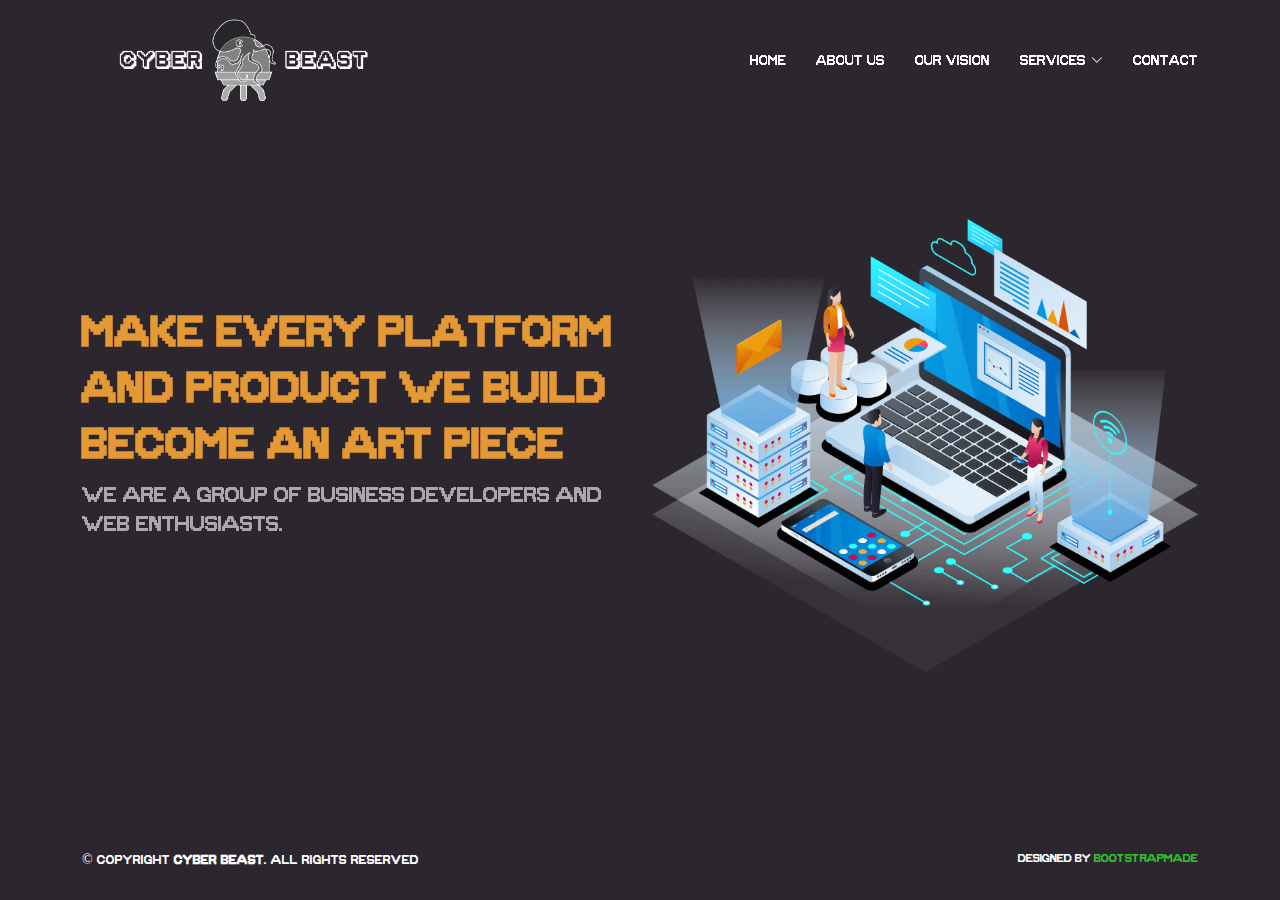
<file: index.html>
<!DOCTYPE html>
<html lang="en">

<head>
  <meta charset="utf-8">
  <meta content="width=device-width, initial-scale=1.0" name="viewport">

  <title>Cyber Beast </title>
  <meta content="" name="description">
  <meta content="" name="keywords">

  <!-- Favicons -->
  <link href="assets/img/favicon.png" rel="icon">
  <link href="assets/img/apple-touch-icon.png" rel="apple-touch-icon">

  <!-- Google Fonts -->
  <link href="https://fonts.googleapis.com/css?family=Open+Sans:300,300i,400,400i,600,600i,700,700i|Jost:300,300i,400,400i,500,500i,600,600i,700,700i|Poppins:300,300i,400,400i,500,500i,600,600i,700,700i" rel="stylesheet">

  <!-- Vendor CSS Files -->
  <link href="assets/vendor/aos/aos.css" rel="stylesheet">
  <link href="assets/vendor/bootstrap/css/bootstrap.min.css" rel="stylesheet">
  <link href="assets/vendor/bootstrap-icons/bootstrap-icons.css" rel="stylesheet">
  <link href="assets/vendor/boxicons/css/boxicons.min.css" rel="stylesheet">
  <link href="assets/vendor/glightbox/css/glightbox.min.css" rel="stylesheet">
  <link href="assets/vendor/remixicon/remixicon.css" rel="stylesheet">
  <link href="assets/vendor/swiper/swiper-bundle.min.css" rel="stylesheet">

  <!-- Template Main CSS File -->
  <link href="assets/css/style.css" rel="stylesheet">

  <!-- =======================================================
  * Template Name: Arsha - v4.9.0
  * Template URL: https://bootstrapmade.com/arsha-free-bootstrap-html-template-corporate/
  * Author: BootstrapMade.com
  * License: https://bootstrapmade.com/license/
  ======================================================== -->
</head>

<body>

  <!-- ======= Header ======= -->
  <header id="header" class="fixed-top ">
    <div class="container d-flex align-items-center">

      <!-- <h1 class="logo me-auto"><a href="index.html">Cyber Beast</a></h1> -->
      <!-- Uncomment below if you prefer to use an image logo -->
      <a href="index.html" class="logo me-auto"><img src="assets/img/logo.png" alt="" class="logo img-fluid"></a>

      <nav id="navbar" class="navbar">
        <ul>
          <li><a class="nav-link scrollto" href="index.html">Home</a></li>
          <li><a class="nav-link scrollto" href="aboutus.html#about">About Us</a></li>
          <li><a class="nav-link scrollto" href="aboutus.html#vision">Our Vision</a></li>
          <!-- <li><a class="nav-link scrollto" href="#services">Services</a></li> -->
          <!-- <li><a class="nav-link scrollto" href="#team">Team</a></li> -->
          <li class="dropdown"><a href="services.html"><span>Services</span> <i class="bi bi-chevron-down"></i></a>
            <ul>
              <!-- <li><a href="#">Drop Down 1</a></li>
              <li class="dropdown"><a href="#"><span>Deep Drop Down</span> <i class="bi bi-chevron-right"></i></a>
                <ul>
                  <li><a href="#">Deep Drop Down 1</a></li>
                  <li><a href="#">Deep Drop Down 2</a></li>
                  <li><a href="#">Deep Drop Down 3</a></li>
                  <li><a href="#">Deep Drop Down 4</a></li>
                  <li><a href="#">Deep Drop Down 5</a></li>
                </ul>
              </li>
              <li><a href="#">Drop Down 2</a></li> -->
              <li><a href="services.html#seo">Search Engine Optimization (SEO)</a></li>
              <li><a href="services.html#crs">Central Reservation System (CRS)</a></li>
            </ul>
          </li>
          <li><a class="nav-link scrollto" href="contactus.html#contact">Contact</a></li>
          <!-- <li><a class="getstarted scrollto" href="#about">Get Started</a></li> -->
        </ul>
        <i class="bi bi-list mobile-nav-toggle"></i>
      </nav><!-- .navbar -->

    </div>
  </header><!-- End Header -->

  <!-- ======= Hero Section ======= -->
  <section id="hero" class="d-flex align-items-center">

    <div class="container">
      <div class="row">
        <div class="col-lg-6 d-flex flex-column justify-content-center pt-4 pt-lg-0 order-2 order-lg-1" data-aos="fade-up" data-aos-delay="200">
          <h1>Make every platform and product we build become an art piece</h1>
          <h2>We are a group of business developers and web enthusiasts.</h2>
          <!-- <div class="d-flex justify-content-center justify-content-lg-start">
            <a href="#about" class="btn-get-started scrollto">Get Started</a>
            <a href="https://www.youtube.com/watch?v=jDDaplaOz7Q" class="glightbox btn-watch-video"><i class="bi bi-play-circle"></i><span>Watch Video</span></a>
          </div> -->
        </div>
        <div class="col-lg-6 order-1 order-lg-2 hero-img" data-aos="zoom-in" data-aos-delay="200">
          <img src="assets/img/hero-img.png" class="img-fluid animated" alt="">
        </div>
      </div>
    </div>

  </section><!-- End Hero -->

  <main id="main">
  </main><!-- End #main -->

  <!-- ======= Footer ======= -->
  <footer id="footer">

    <div class="footer-newsletter">
      <div class="container">
        <div class="row justify-content-center">
          <div class="col-lg-6">
            <h4>Join Our Newsletter</h4>
            <p>Tamen quem nulla quae legam multos aute sint culpa legam noster magna</p>
            <form action="" method="post">
              <input type="email" name="email"><input type="submit" value="Subscribe">
            </form>
          </div>
        </div>
      </div>
    </div>

    <!-- <div class="footer-top">
      <div class="container">
        <div class="row">

          <div class="col-lg-3 col-md-6 footer-contact">
            <h3 class="footer-company-name">Cyber Beast</h3>
            <p>
              A108 Adam Street <br>
              New York, NY 535022<br>
              United States <br><br>
              <strong>Phone:</strong> +1 5589 55488 55<br>
              <strong>Email:</strong> info@example.com<br>
            </p>
          </div>

          <div class="col-lg-3 col-md-6 footer-links">
            <h4>Useful Links</h4>
            <ul>
              <li><i class="bx bx-chevron-right"></i> <a href="#">Home</a></li>
              <li><i class="bx bx-chevron-right"></i> <a href="#">About us</a></li>
              <li><i class="bx bx-chevron-right"></i> <a href="#">Services</a></li>
              <li><i class="bx bx-chevron-right"></i> <a href="#">Terms of service</a></li>
              <li><i class="bx bx-chevron-right"></i> <a href="#">Privacy policy</a></li>
            </ul>
          </div>

          <div class="col-lg-3 col-md-6 footer-links">
            <h4>Our Services</h4>
            <ul>
              <li><i class="bx bx-chevron-right"></i> <a href="#">Web Design</a></li>
              <li><i class="bx bx-chevron-right"></i> <a href="#">Web Development</a></li>
              <li><i class="bx bx-chevron-right"></i> <a href="#">Product Management</a></li>
              <li><i class="bx bx-chevron-right"></i> <a href="#">Marketing</a></li>
              <li><i class="bx bx-chevron-right"></i> <a href="#">Graphic Design</a></li>
            </ul>
          </div>

          <div class="col-lg-3 col-md-6 footer-links">
            <h4>Our Social Networks</h4>
            <p>Cras fermentum odio eu feugiat lide par naso tierra videa magna derita valies</p>
            <div class="social-links mt-3">
              <a href="#" class="twitter"><i class="bx bxl-twitter"></i></a>
              <a href="#" class="facebook"><i class="bx bxl-facebook"></i></a>
              <a href="#" class="instagram"><i class="bx bxl-instagram"></i></a>
              <a href="#" class="google-plus"><i class="bx bxl-skype"></i></a>
              <a href="#" class="linkedin"><i class="bx bxl-linkedin"></i></a>
            </div>
          </div>

        </div>
      </div>
    </div> -->

    <div class="container footer-bottom clearfix">
      <div class="copyright">
        &copy; Copyright <strong><span>Cyber Beast</span></strong>. All Rights Reserved
      </div>
      <div class="credits">
        <!-- All the links in the footer should remain intact. -->
        <!-- You can delete the links only if you purchased the pro version. -->
        <!-- Licensing information: https://bootstrapmade.com/license/ -->
        <!-- Purchase the pro version with working PHP/AJAX contact form: https://bootstrapmade.com/arsha-free-bootstrap-html-template-corporate/ -->
        Designed by <a class="bootstrapmade" href="https://bootstrapmade.com/">BootstrapMade</a>
      </div>
    </div>
  </footer><!-- End Footer -->

  <div id="preloader"></div>
  <a href="#" class="back-to-top d-flex align-items-center justify-content-center"><i class="bi bi-arrow-up-short"></i></a>

  <!-- Vendor JS Files -->
  <script src="assets/vendor/aos/aos.js"></script>
  <script src="assets/vendor/bootstrap/js/bootstrap.bundle.min.js"></script>
  <script src="assets/vendor/glightbox/js/glightbox.min.js"></script>
  <script src="assets/vendor/isotope-layout/isotope.pkgd.min.js"></script>
  <script src="assets/vendor/swiper/swiper-bundle.min.js"></script>
  <script src="assets/vendor/waypoints/noframework.waypoints.js"></script>
  <script src="assets/vendor/php-email-form/validate.js"></script>

  <!-- Template Main JS File -->
  <script src="assets/js/main.js"></script>

</body>

</html>
</file>
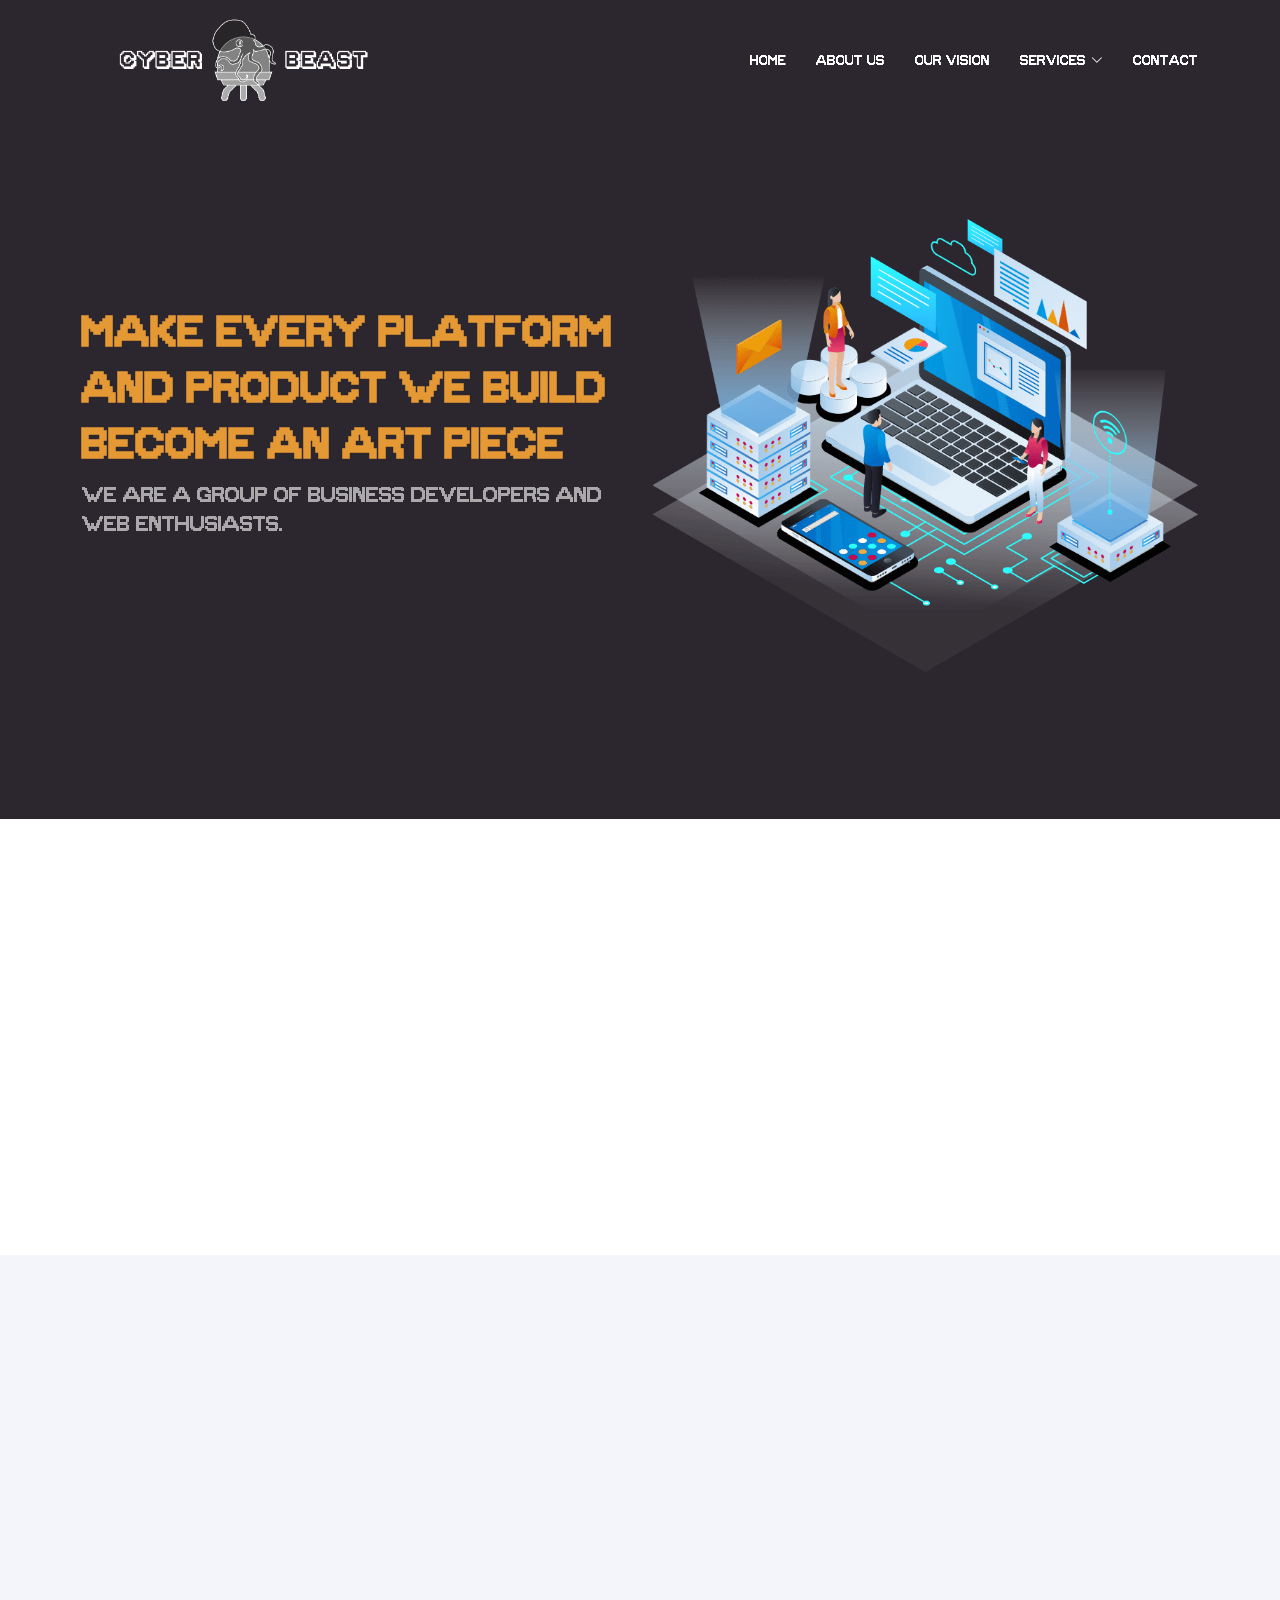
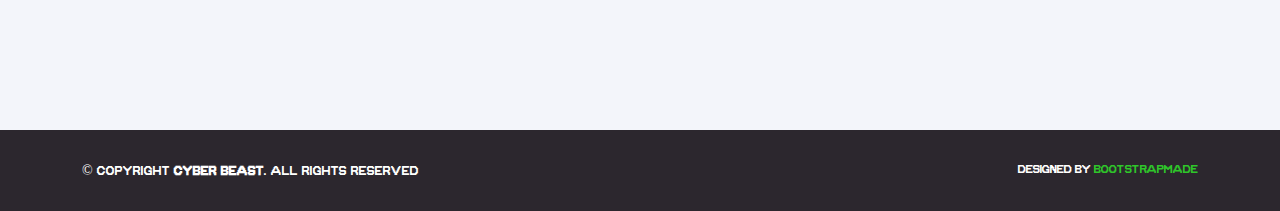
<file: aboutus.html>
<!DOCTYPE html>
<html lang="en">

<head>
  <meta charset="utf-8">
  <meta content="width=device-width, initial-scale=1.0" name="viewport">

  <title>Cyber Beast </title>
  <meta content="" name="description">
  <meta content="" name="keywords">

  <!-- Favicons -->
  <link href="assets/img/favicon.png" rel="icon">
  <link href="assets/img/apple-touch-icon.png" rel="apple-touch-icon">

  <!-- Google Fonts -->
  <link href="https://fonts.googleapis.com/css?family=Open+Sans:300,300i,400,400i,600,600i,700,700i|Jost:300,300i,400,400i,500,500i,600,600i,700,700i|Poppins:300,300i,400,400i,500,500i,600,600i,700,700i" rel="stylesheet">

  <!-- Vendor CSS Files -->
  <link href="assets/vendor/aos/aos.css" rel="stylesheet">
  <link href="assets/vendor/bootstrap/css/bootstrap.min.css" rel="stylesheet">
  <link href="assets/vendor/bootstrap-icons/bootstrap-icons.css" rel="stylesheet">
  <link href="assets/vendor/boxicons/css/boxicons.min.css" rel="stylesheet">
  <link href="assets/vendor/glightbox/css/glightbox.min.css" rel="stylesheet">
  <link href="assets/vendor/remixicon/remixicon.css" rel="stylesheet">
  <link href="assets/vendor/swiper/swiper-bundle.min.css" rel="stylesheet">

  <!-- Template Main CSS File -->
  <link href="assets/css/style.css" rel="stylesheet">

  <!-- =======================================================
  * Template Name: Arsha - v4.9.0
  * Template URL: https://bootstrapmade.com/arsha-free-bootstrap-html-template-corporate/
  * Author: BootstrapMade.com
  * License: https://bootstrapmade.com/license/
  ======================================================== -->
</head>

<body>

  <!-- ======= Header ======= -->
  <header id="header" class="fixed-top ">
    <div class="container d-flex align-items-center">

      <!-- <h1 class="logo me-auto"><a href="index.html">Cyber Beast</a></h1> -->
      <!-- Uncomment below if you prefer to use an image logo -->
      <a href="index.html" class="logo me-auto"><img src="assets/img/logo.png" alt="" class="logo img-fluid"></a>

      <nav id="navbar" class="navbar">
        <ul>
          <li><a class="nav-link scrollto" href="index.html">Home</a></li>
          <li><a class="nav-link scrollto" href="#about">About Us</a></li>
          <li><a class="nav-link scrollto" href="#vision">Our Vision</a></li>
          <!-- <li><a class="nav-link scrollto" href="#services">Services</a></li> -->
          <!-- <li><a class="nav-link scrollto" href="#team">Team</a></li> -->
          <li class="dropdown"><a href="services.html"><span>Services</span> <i class="bi bi-chevron-down"></i></a>
            <ul>
              <!-- <li><a href="#">Drop Down 1</a></li>
              <li class="dropdown"><a href="#"><span>Deep Drop Down</span> <i class="bi bi-chevron-right"></i></a>
                <ul>
                  <li><a href="#">Deep Drop Down 1</a></li>
                  <li><a href="#">Deep Drop Down 2</a></li>
                  <li><a href="#">Deep Drop Down 3</a></li>
                  <li><a href="#">Deep Drop Down 4</a></li>
                  <li><a href="#">Deep Drop Down 5</a></li>
                </ul>
              </li>
              <li><a href="#">Drop Down 2</a></li> -->
              <li><a href="services.html#seo">Search Engine Optimization (SEO)</a></li>
              <li><a href="services.html#crs">Central Reservation System (CRS)</a></li>
            </ul>
          </li>
          <li><a class="nav-link scrollto" href="contactus.html#contact">Contact</a></li>
          <!-- <li><a class="getstarted scrollto" href="#about">Get Started</a></li> -->
        </ul>
        <i class="bi bi-list mobile-nav-toggle"></i>
      </nav><!-- .navbar -->

    </div>
  </header><!-- End Header -->

  <!-- ======= Hero Section ======= -->
  <section id="hero" class="d-flex align-items-center">

    <div class="container">
      <div class="row">
        <div class="col-lg-6 d-flex flex-column justify-content-center pt-4 pt-lg-0 order-2 order-lg-1" data-aos="fade-up" data-aos-delay="200">
          <h1>Make every platform and product we build become an art piece</h1>
          <h2>We are a group of business developers and web enthusiasts.</h2>
          <!-- <div class="d-flex justify-content-center justify-content-lg-start">
            <a href="#about" class="btn-get-started scrollto">Get Started</a>
            <a href="https://www.youtube.com/watch?v=jDDaplaOz7Q" class="glightbox btn-watch-video"><i class="bi bi-play-circle"></i><span>Watch Video</span></a>
          </div> -->
        </div>
        <div class="col-lg-6 order-1 order-lg-2 hero-img" data-aos="zoom-in" data-aos-delay="200">
          <img src="assets/img/hero-img.png" class="img-fluid animated" alt="">
        </div>
      </div>
    </div>

  </section><!-- End Hero -->

  <main id="main">

    <!-- ======= About Us Section ======= -->
    <section id="about" class="about">
      <div class="container" data-aos="fade-up">

        <div class="section-title">
          <h2>About Us</h2>
        </div>

        <div class="row content">
          <div class="col-lg-6">
            <p>
              Our think tank have well-experience in business analysis, marketing management, web design and I.T. solutions.
            </p>
            <ul>
              <li><i class="ri-check-double-line"></i> Business Analysis</li>
              <li><i class="ri-check-double-line"></i> Marketing Management</li>
              <li><i class="ri-check-double-line"></i> Web Design and I.T. solutions</li>
            </ul>
          </div>
          <div class="col-lg-6 pt-4 pt-lg-0">
            <p>
              We know that every enterprise is working so hard to developing their online marketplace. A well developing online marketplace requires a numerous resource as well, having a business consultants, marketing agencies and website programmer is a must.
            </p>
            <p>
              And they must get on board and cooperate with others. This move most likely to cause conflicts and unnecessary misunderstandings. Therefore we decide to form up Cyber Beast.
            </p>
            <!-- <a href="#" class="btn-learn-more">Learn More</a> -->
          </div>
        </div>

      </div>
    </section><!-- End About Us Section -->

    <!-- ======= Vision Section ======= -->
    <section id="vision" class="vision section-bg">
      <div class="container" data-aos="fade-up">

        <div class="section-title">
          <h2>Our Vision</h2>
        </div>

        <div class="row content">
          <div class="col-lg-12">
            <p class="section-title">
              Share our knowledge. Share the success with our clients.
            </p>
            <p>
              Nowaday, having an effective business website is vital for any business, an effective business can be one of the most effective and cost-efficient marketing channels out there. 
            </p>
            <p>
              Cyber Beast can deliver "All in one" service, include web develop, business analyze, online marketing, company resource management & SEO solution.
            </p>
            <p>
              We know that every enterprise is working so hard to developing their brand awareness, and website is one of the most key point to show their capabilities. With our background, we able to provide measurable and reliable web solutions.
            </p>
        </div>

      </div>
    </section><!-- End Vision Section -->


  </main><!-- End #main -->

  <!-- ======= Footer ======= -->
  <footer id="footer">

    <div class="footer-newsletter">
      <div class="container">
        <div class="row justify-content-center">
          <div class="col-lg-6">
            <h4>Join Our Newsletter</h4>
            <p>Tamen quem nulla quae legam multos aute sint culpa legam noster magna</p>
            <form action="" method="post">
              <input type="email" name="email"><input type="submit" value="Subscribe">
            </form>
          </div>
        </div>
      </div>
    </div>

    <!-- <div class="footer-top">
      <div class="container">
        <div class="row">

          <div class="col-lg-3 col-md-6 footer-contact">
            <h3 class="footer-company-name">Cyber Beast</h3>
            <p>
              A108 Adam Street <br>
              New York, NY 535022<br>
              United States <br><br>
              <strong>Phone:</strong> +1 5589 55488 55<br>
              <strong>Email:</strong> info@example.com<br>
            </p>
          </div>

          <div class="col-lg-3 col-md-6 footer-links">
            <h4>Useful Links</h4>
            <ul>
              <li><i class="bx bx-chevron-right"></i> <a href="#">Home</a></li>
              <li><i class="bx bx-chevron-right"></i> <a href="#">About us</a></li>
              <li><i class="bx bx-chevron-right"></i> <a href="#">Services</a></li>
              <li><i class="bx bx-chevron-right"></i> <a href="#">Terms of service</a></li>
              <li><i class="bx bx-chevron-right"></i> <a href="#">Privacy policy</a></li>
            </ul>
          </div>

          <div class="col-lg-3 col-md-6 footer-links">
            <h4>Our Services</h4>
            <ul>
              <li><i class="bx bx-chevron-right"></i> <a href="#">Web Design</a></li>
              <li><i class="bx bx-chevron-right"></i> <a href="#">Web Development</a></li>
              <li><i class="bx bx-chevron-right"></i> <a href="#">Product Management</a></li>
              <li><i class="bx bx-chevron-right"></i> <a href="#">Marketing</a></li>
              <li><i class="bx bx-chevron-right"></i> <a href="#">Graphic Design</a></li>
            </ul>
          </div>

          <div class="col-lg-3 col-md-6 footer-links">
            <h4>Our Social Networks</h4>
            <p>Cras fermentum odio eu feugiat lide par naso tierra videa magna derita valies</p>
            <div class="social-links mt-3">
              <a href="#" class="twitter"><i class="bx bxl-twitter"></i></a>
              <a href="#" class="facebook"><i class="bx bxl-facebook"></i></a>
              <a href="#" class="instagram"><i class="bx bxl-instagram"></i></a>
              <a href="#" class="google-plus"><i class="bx bxl-skype"></i></a>
              <a href="#" class="linkedin"><i class="bx bxl-linkedin"></i></a>
            </div>
          </div>

        </div>
      </div>
    </div> -->

    <div class="container footer-bottom clearfix">
      <div class="copyright">
        &copy; Copyright <strong><span>Cyber Beast</span></strong>. All Rights Reserved
      </div>
      <div class="credits">
        <!-- All the links in the footer should remain intact. -->
        <!-- You can delete the links only if you purchased the pro version. -->
        <!-- Licensing information: https://bootstrapmade.com/license/ -->
        <!-- Purchase the pro version with working PHP/AJAX contact form: https://bootstrapmade.com/arsha-free-bootstrap-html-template-corporate/ -->
        Designed by <a class="bootstrapmade" href="https://bootstrapmade.com/">BootstrapMade</a>
      </div>
    </div>
  </footer><!-- End Footer -->

  <div id="preloader"></div>
  <a href="#" class="back-to-top d-flex align-items-center justify-content-center"><i class="bi bi-arrow-up-short"></i></a>

  <!-- Vendor JS Files -->
  <script src="assets/vendor/aos/aos.js"></script>
  <script src="assets/vendor/bootstrap/js/bootstrap.bundle.min.js"></script>
  <script src="assets/vendor/glightbox/js/glightbox.min.js"></script>
  <script src="assets/vendor/isotope-layout/isotope.pkgd.min.js"></script>
  <script src="assets/vendor/swiper/swiper-bundle.min.js"></script>
  <script src="assets/vendor/waypoints/noframework.waypoints.js"></script>
  <script src="assets/vendor/php-email-form/validate.js"></script>

  <!-- Template Main JS File -->
  <script src="assets/js/main.js"></script>

</body>

</html>
</file>
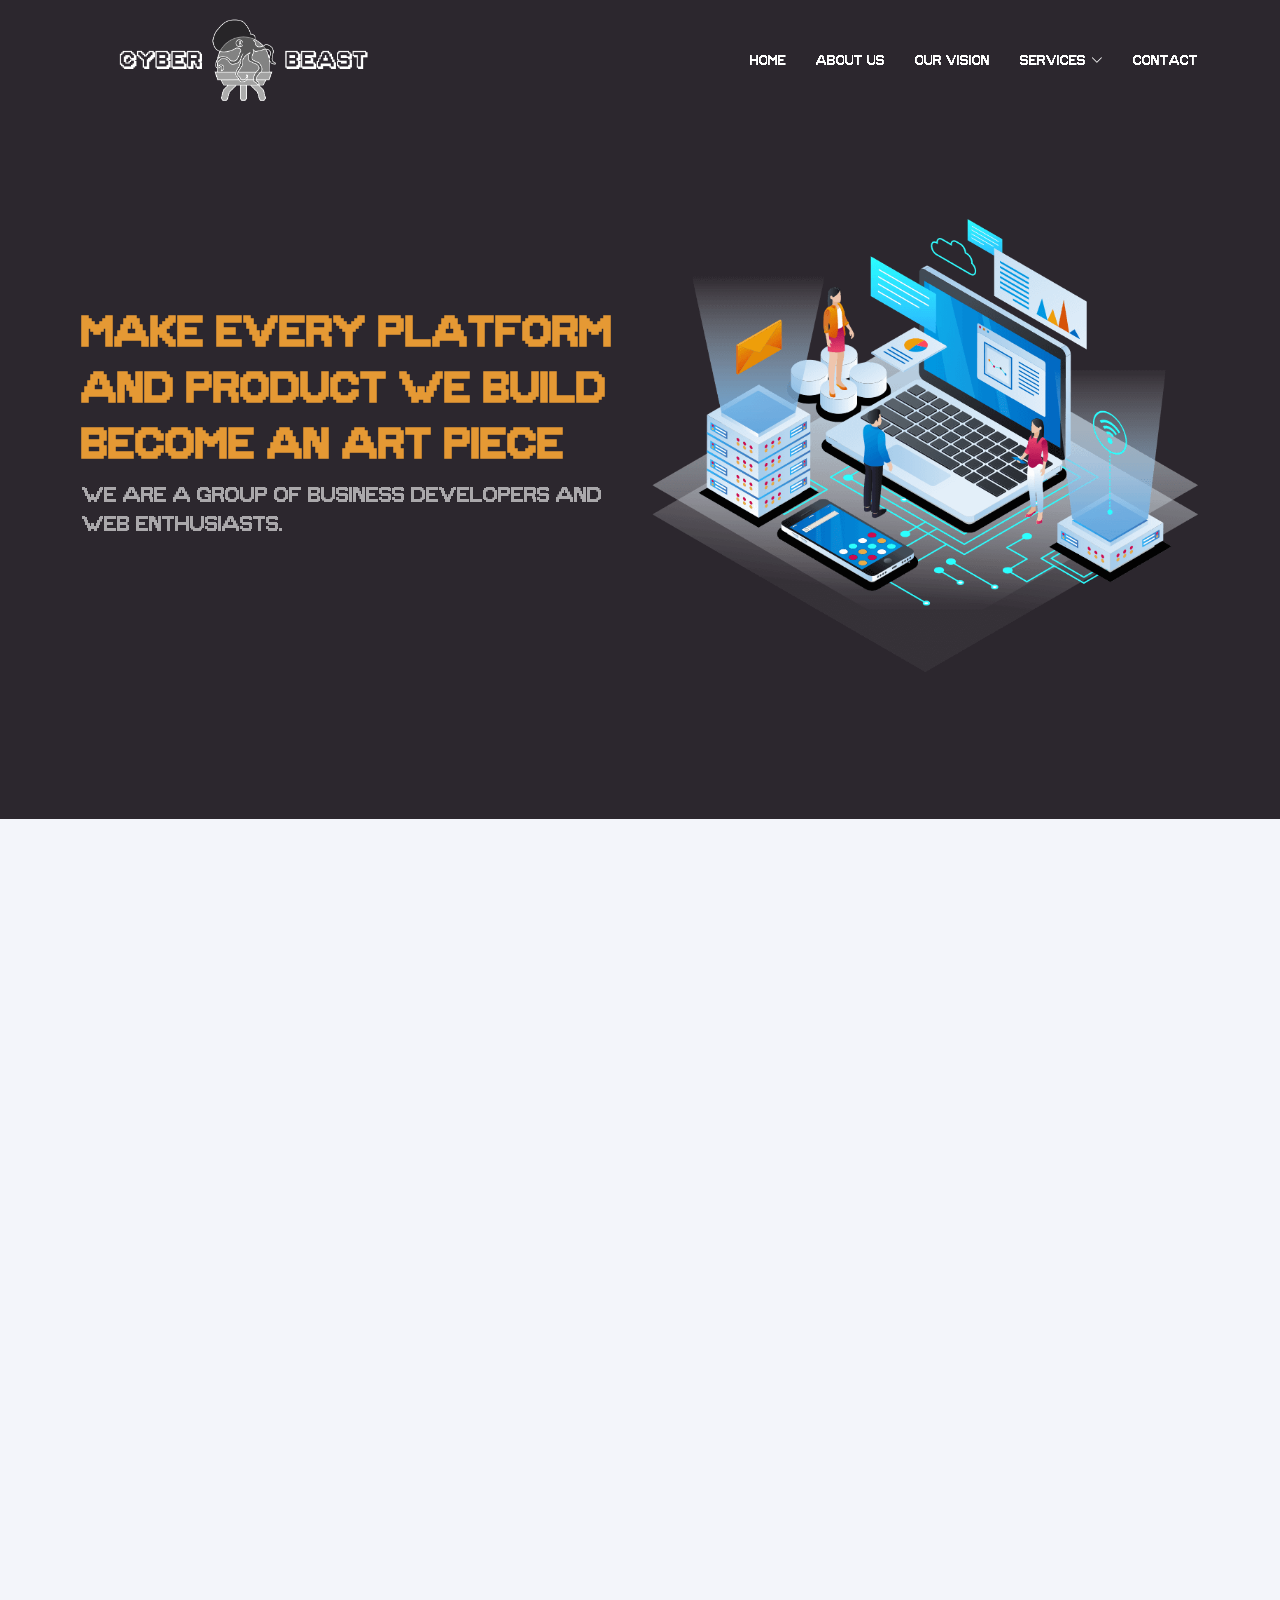
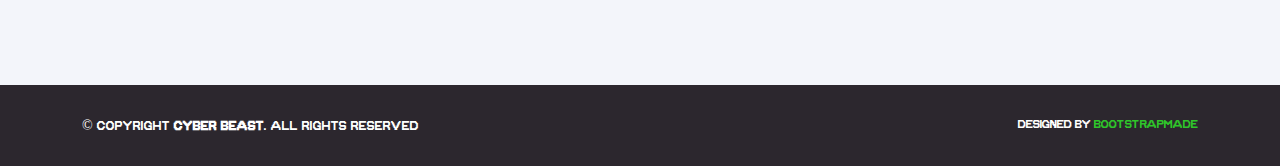
<file: contactus.html>
<!DOCTYPE html>
<html lang="en">

<head>
  <meta charset="utf-8">
  <meta content="width=device-width, initial-scale=1.0" name="viewport">

  <title>Cyber Beast </title>
  <meta content="" name="description">
  <meta content="" name="keywords">

  <!-- Favicons -->
  <link href="assets/img/favicon.png" rel="icon">
  <link href="assets/img/apple-touch-icon.png" rel="apple-touch-icon">

  <!-- Google Fonts -->
  <link href="https://fonts.googleapis.com/css?family=Open+Sans:300,300i,400,400i,600,600i,700,700i|Jost:300,300i,400,400i,500,500i,600,600i,700,700i|Poppins:300,300i,400,400i,500,500i,600,600i,700,700i" rel="stylesheet">

  <!-- Vendor CSS Files -->
  <link href="assets/vendor/aos/aos.css" rel="stylesheet">
  <link href="assets/vendor/bootstrap/css/bootstrap.min.css" rel="stylesheet">
  <link href="assets/vendor/bootstrap-icons/bootstrap-icons.css" rel="stylesheet">
  <link href="assets/vendor/boxicons/css/boxicons.min.css" rel="stylesheet">
  <link href="assets/vendor/glightbox/css/glightbox.min.css" rel="stylesheet">
  <link href="assets/vendor/remixicon/remixicon.css" rel="stylesheet">
  <link href="assets/vendor/swiper/swiper-bundle.min.css" rel="stylesheet">

  <!-- Template Main CSS File -->
  <link href="assets/css/style.css" rel="stylesheet">

  <!-- =======================================================
  * Template Name: Arsha - v4.9.0
  * Template URL: https://bootstrapmade.com/arsha-free-bootstrap-html-template-corporate/
  * Author: BootstrapMade.com
  * License: https://bootstrapmade.com/license/
  ======================================================== -->
</head>

<body>

  <!-- ======= Header ======= -->
  <header id="header" class="fixed-top ">
    <div class="container d-flex align-items-center">

      <!-- <h1 class="logo me-auto"><a href="index.html">Cyber Beast</a></h1> -->
      <!-- Uncomment below if you prefer to use an image logo -->
      <a href="index.html" class="logo me-auto"><img src="assets/img/logo.png" alt="" class="logo img-fluid"></a>

      <nav id="navbar" class="navbar">
        <ul>
          <li><a class="nav-link scrollto" href="index.html">Home</a></li>
          <li><a class="nav-link scrollto" href="aboutus.html#about">About Us</a></li>
          <li><a class="nav-link scrollto" href="aboutus.html#vision">Our Vision</a></li>
          <!-- <li><a class="nav-link scrollto" href="#services">Services</a></li> -->
          <!-- <li><a class="nav-link scrollto" href="#team">Team</a></li> -->
          <li class="dropdown"><a href="services.html"><span>Services</span> <i class="bi bi-chevron-down"></i></a>
            <ul>
              <!-- <li><a href="#">Drop Down 1</a></li>
              <li class="dropdown"><a href="#"><span>Deep Drop Down</span> <i class="bi bi-chevron-right"></i></a>
                <ul>
                  <li><a href="#">Deep Drop Down 1</a></li>
                  <li><a href="#">Deep Drop Down 2</a></li>
                  <li><a href="#">Deep Drop Down 3</a></li>
                  <li><a href="#">Deep Drop Down 4</a></li>
                  <li><a href="#">Deep Drop Down 5</a></li>
                </ul>
              </li>
              <li><a href="#">Drop Down 2</a></li> -->
              <li><a href="services.html#seo">Search Engine Optimization (SEO)</a></li>
              <li><a href="services.html#crs">Central Reservation System (CRS)</a></li>
            </ul>
          </li>
          <li><a class="nav-link scrollto" href="#contact">Contact</a></li>
          <!-- <li><a class="getstarted scrollto" href="#about">Get Started</a></li> -->
        </ul>
        <i class="bi bi-list mobile-nav-toggle"></i>
      </nav><!-- .navbar -->

    </div>
  </header><!-- End Header -->

  <!-- ======= Hero Section ======= -->
  <section id="hero" class="d-flex align-items-center">

    <div class="container">
      <div class="row">
        <div class="col-lg-6 d-flex flex-column justify-content-center pt-4 pt-lg-0 order-2 order-lg-1" data-aos="fade-up" data-aos-delay="200">
          <h1>Make every platform and product we build become an art piece</h1>
          <h2>We are a group of business developers and web enthusiasts.</h2>
        </div>
        <div class="col-lg-6 order-1 order-lg-2 hero-img" data-aos="zoom-in" data-aos-delay="200">
          <img src="assets/img/hero-img.png" class="img-fluid animated" alt="">
        </div>
      </div>
    </div>

  </section>
  <!-- End Hero -->

  <main id="main">
    <!-- ======= Contact Section ======= -->
    <section id="contact" class="contact section-bg">
      <div class="container" data-aos="fade-up">

        <div class="section-title">
          <h2>Contact</h2>
          <p>Cyber Beast will be your best partner in the future. Keep in touch.</p>
        </div>

        <div class="row">

          <div class="col-lg-5 d-flex align-items-stretch">
            <div class="info">
              <div class="address">
                <i class="bi bi-geo-alt"></i>
                <h4>Location:</h4>
                <p>409K, 4/F, BLK A, HUNG HOM COMMERCIAL CENTRE, 39 Ma Tau Wai Road, Hung Hom</p>
              </div>

              <div class="email">
                <i class="bi bi-envelope"></i>
                <h4>Email:</h4>
                <p>ansgar@cyber-beast.tech</p>
              </div>

              <iframe src="https://maps.google.com/maps?q=Hung%20Hom%20Commercial%20Center,%20Block%20A&t=&z=13&ie=UTF8&iwloc=&output=embed" frameborder="0" style="border:0; width: 100%; height: 290px;" allowfullscreen></iframe>
            </div>

          </div>

          <div class="col-lg-7 mt-5 mt-lg-0 d-flex align-items-stretch">
            <form action="forms/contact.php" method="post" role="form" class="php-email-form">
              <div class="row">
                <div class="form-group col-md-6">
                  <label for="name">Your Name</label>
                  <input type="text" name="name" class="form-control" id="name" required>
                </div>
                <div class="form-group col-md-6">
                  <label for="name">Your Email</label>
                  <input type="email" class="form-control" name="email" id="email" required>
                </div>
              </div>
              <div class="form-group">
                <label for="name">Subject</label>
                <input type="text" class="form-control" name="subject" id="subject" required>
              </div>
              <div class="form-group">
                <label for="name">Message</label>
                <textarea class="form-control" name="message" rows="10" required></textarea>
              </div>
              <div class="my-3">
                <div class="loading">Loading</div>
                <div class="error-message"></div>
                <div class="sent-message">Your message has been sent. Thank you!</div>
              </div>
              <div class="text-center"><button type="submit">Send Message</button></div>
            </form>
          </div>

        </div>

      </div>
    </section><!-- End Contact Section -->

  </main><!-- End #main -->

  <!-- ======= Footer ======= -->
  <footer id="footer">

    <div class="footer-newsletter">
      <div class="container">
        <div class="row justify-content-center">
          <div class="col-lg-6">
            <h4>Join Our Newsletter</h4>
            <p>Tamen quem nulla quae legam multos aute sint culpa legam noster magna</p>
            <form action="" method="post">
              <input type="email" name="email"><input type="submit" value="Subscribe">
            </form>
          </div>
        </div>
      </div>
    </div>

    <!-- <div class="footer-top">
      <div class="container">
        <div class="row">

          <div class="col-lg-3 col-md-6 footer-contact">
            <h3 class="footer-company-name">Cyber Beast</h3>
            <p>
              A108 Adam Street <br>
              New York, NY 535022<br>
              United States <br><br>
              <strong>Phone:</strong> +1 5589 55488 55<br>
              <strong>Email:</strong> info@example.com<br>
            </p>
          </div>

          <div class="col-lg-3 col-md-6 footer-links">
            <h4>Useful Links</h4>
            <ul>
              <li><i class="bx bx-chevron-right"></i> <a href="#">Home</a></li>
              <li><i class="bx bx-chevron-right"></i> <a href="#">About us</a></li>
              <li><i class="bx bx-chevron-right"></i> <a href="#">Services</a></li>
              <li><i class="bx bx-chevron-right"></i> <a href="#">Terms of service</a></li>
              <li><i class="bx bx-chevron-right"></i> <a href="#">Privacy policy</a></li>
            </ul>
          </div>

          <div class="col-lg-3 col-md-6 footer-links">
            <h4>Our Services</h4>
            <ul>
              <li><i class="bx bx-chevron-right"></i> <a href="#">Web Design</a></li>
              <li><i class="bx bx-chevron-right"></i> <a href="#">Web Development</a></li>
              <li><i class="bx bx-chevron-right"></i> <a href="#">Product Management</a></li>
              <li><i class="bx bx-chevron-right"></i> <a href="#">Marketing</a></li>
              <li><i class="bx bx-chevron-right"></i> <a href="#">Graphic Design</a></li>
            </ul>
          </div>

          <div class="col-lg-3 col-md-6 footer-links">
            <h4>Our Social Networks</h4>
            <p>Cras fermentum odio eu feugiat lide par naso tierra videa magna derita valies</p>
            <div class="social-links mt-3">
              <a href="#" class="twitter"><i class="bx bxl-twitter"></i></a>
              <a href="#" class="facebook"><i class="bx bxl-facebook"></i></a>
              <a href="#" class="instagram"><i class="bx bxl-instagram"></i></a>
              <a href="#" class="google-plus"><i class="bx bxl-skype"></i></a>
              <a href="#" class="linkedin"><i class="bx bxl-linkedin"></i></a>
            </div>
          </div>

        </div>
      </div>
    </div> -->

    <div class="container footer-bottom clearfix">
      <div class="copyright">
        &copy; Copyright <strong><span>Cyber Beast</span></strong>. All Rights Reserved
      </div>
      <div class="credits">
        <!-- All the links in the footer should remain intact. -->
        <!-- You can delete the links only if you purchased the pro version. -->
        <!-- Licensing information: https://bootstrapmade.com/license/ -->
        <!-- Purchase the pro version with working PHP/AJAX contact form: https://bootstrapmade.com/arsha-free-bootstrap-html-template-corporate/ -->
        Designed by <a class="bootstrapmade" href="https://bootstrapmade.com/">BootstrapMade</a>
      </div>
    </div>
  </footer><!-- End Footer -->

  <div id="preloader"></div>
  <a href="#" class="back-to-top d-flex align-items-center justify-content-center"><i class="bi bi-arrow-up-short"></i></a>

  <!-- Vendor JS Files -->
  <script src="assets/vendor/aos/aos.js"></script>
  <script src="assets/vendor/bootstrap/js/bootstrap.bundle.min.js"></script>
  <script src="assets/vendor/glightbox/js/glightbox.min.js"></script>
  <script src="assets/vendor/isotope-layout/isotope.pkgd.min.js"></script>
  <script src="assets/vendor/swiper/swiper-bundle.min.js"></script>
  <script src="assets/vendor/waypoints/noframework.waypoints.js"></script>
  <script src="assets/vendor/php-email-form/validate.js"></script>

  <!-- Template Main JS File -->
  <script src="assets/js/main.js"></script>

</body>

</html>
</file>
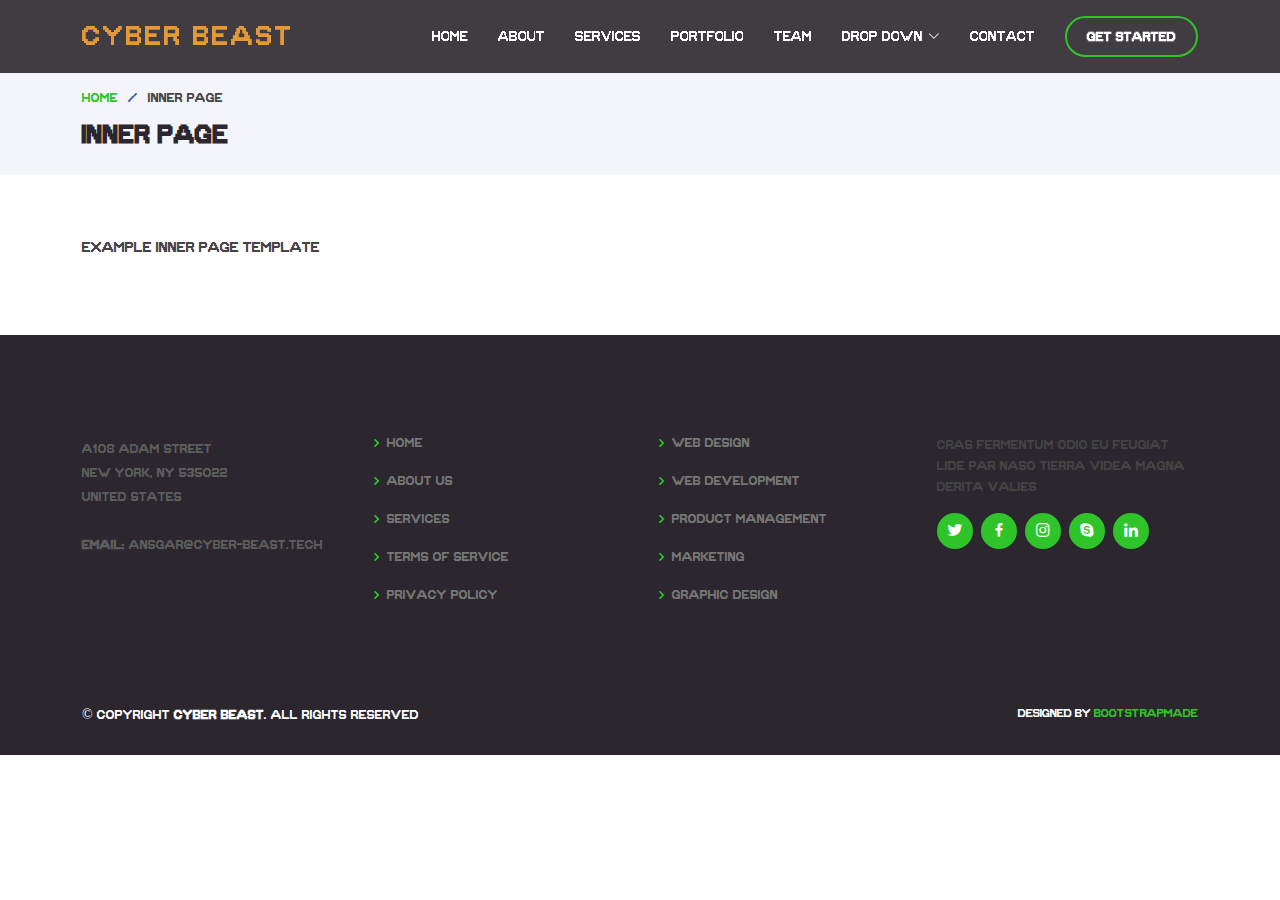
<file: inner-page.html>
<!DOCTYPE html>
<html lang="en">

<head>
  <meta charset="utf-8">
  <meta content="width=device-width, initial-scale=1.0" name="viewport">

  <title>Cyber Beast</title>
  <meta content="" name="description">
  <meta content="" name="keywords">

  <!-- Favicons -->
  <link href="assets/img/favicon.png" rel="icon">
  <link href="assets/img/apple-touch-icon.png" rel="apple-touch-icon">

  <!-- Google Fonts -->
  <link href="https://fonts.googleapis.com/css?family=Open+Sans:300,300i,400,400i,600,600i,700,700i|Jost:300,300i,400,400i,500,500i,600,600i,700,700i|Poppins:300,300i,400,400i,500,500i,600,600i,700,700i" rel="stylesheet">

  <!-- Vendor CSS Files -->
  <link href="assets/vendor/aos/aos.css" rel="stylesheet">
  <link href="assets/vendor/bootstrap/css/bootstrap.min.css" rel="stylesheet">
  <link href="assets/vendor/bootstrap-icons/bootstrap-icons.css" rel="stylesheet">
  <link href="assets/vendor/boxicons/css/boxicons.min.css" rel="stylesheet">
  <link href="assets/vendor/glightbox/css/glightbox.min.css" rel="stylesheet">
  <link href="assets/vendor/remixicon/remixicon.css" rel="stylesheet">
  <link href="assets/vendor/swiper/swiper-bundle.min.css" rel="stylesheet">

  <!-- Template Main CSS File -->
  <link href="assets/css/style.css" rel="stylesheet">

  <!-- =======================================================
  * Template Name: Arsha - v4.9.0
  * Template URL: https://bootstrapmade.com/arsha-free-bootstrap-html-template-corporate/
  * Author: BootstrapMade.com
  * License: https://bootstrapmade.com/license/
  ======================================================== -->
</head>

<body>

  <!-- ======= Header ======= -->
  <header id="header" class="fixed-top header-inner-pages">
    <div class="container d-flex align-items-center">

      <h1 class="logo me-auto"><a href="index.html">Cyber Beast</a></h1>
      <!-- Uncomment below if you prefer to use an image logo -->
      <!-- <a href="index.html" class="logo me-auto"><img src="assets/img/logo.png" alt="" class="img-fluid"></a>-->

      <nav id="navbar" class="navbar">
        <ul>
          <li><a class="nav-link scrollto " href="#hero">Home</a></li>
          <li><a class="nav-link scrollto" href="#about">About</a></li>
          <li><a class="nav-link scrollto" href="#services">Services</a></li>
          <li><a class="nav-link   scrollto" href="#portfolio">Portfolio</a></li>
          <li><a class="nav-link scrollto" href="#team">Team</a></li>
          <li class="dropdown"><a href="#"><span>Drop Down</span> <i class="bi bi-chevron-down"></i></a>
            <ul>
              <li><a href="#">Drop Down 1</a></li>
              <li class="dropdown"><a href="#"><span>Deep Drop Down</span> <i class="bi bi-chevron-right"></i></a>
                <ul>
                  <li><a href="#">Deep Drop Down 1</a></li>
                  <li><a href="#">Deep Drop Down 2</a></li>
                  <li><a href="#">Deep Drop Down 3</a></li>
                  <li><a href="#">Deep Drop Down 4</a></li>
                  <li><a href="#">Deep Drop Down 5</a></li>
                </ul>
              </li>
              <li><a href="#">Drop Down 2</a></li>
              <li><a href="#">Drop Down 3</a></li>
              <li><a href="#">Drop Down 4</a></li>
            </ul>
          </li>
          <li><a class="nav-link scrollto" href="#contact">Contact</a></li>
          <li><a class="getstarted scrollto" href="#about">Get Started</a></li>
        </ul>
        <i class="bi bi-list mobile-nav-toggle"></i>
      </nav><!-- .navbar -->

    </div>
  </header><!-- End Header -->

  <main id="main">

    <!-- ======= Breadcrumbs ======= -->
    <section id="breadcrumbs" class="breadcrumbs">
      <div class="container">

        <ol>
          <li><a href="index.html">Home</a></li>
          <li>Inner Page</li>
        </ol>
        <h2>Inner Page</h2>

      </div>
    </section><!-- End Breadcrumbs -->

    <section class="inner-page">
      <div class="container">
        <p>
          Example inner page template
        </p>
      </div>
    </section>

  </main><!-- End #main -->

  <!-- ======= Footer ======= -->
  <footer id="footer">

    <div class="footer-newsletter">
      <div class="container">
        <div class="row justify-content-center">
          <div class="col-lg-6">
            <h4>Join Our Newsletter</h4>
            <p>Tamen quem nulla quae legam multos aute sint culpa legam noster magna</p>
            <form action="" method="post">
              <input type="email" name="email"><input type="submit" value="Subscribe">
            </form>
          </div>
        </div>
      </div>
    </div>

    <div class="footer-top">
      <div class="container">
        <div class="row">

          <div class="col-lg-3 col-md-6 footer-contact">
            <h3>Arsha</h3>
            <p>
              A108 Adam Street <br>
              New York, NY 535022<br>
              United States <br><br>
              <strong>Email:</strong> ansgar@cyber-beast.tech<br>
            </p>
          </div>

          <div class="col-lg-3 col-md-6 footer-links">
            <h4>Useful Links</h4>
            <ul>
              <li><i class="bx bx-chevron-right"></i> <a href="#">Home</a></li>
              <li><i class="bx bx-chevron-right"></i> <a href="#">About us</a></li>
              <li><i class="bx bx-chevron-right"></i> <a href="#">Services</a></li>
              <li><i class="bx bx-chevron-right"></i> <a href="#">Terms of service</a></li>
              <li><i class="bx bx-chevron-right"></i> <a href="#">Privacy policy</a></li>
            </ul>
          </div>

          <div class="col-lg-3 col-md-6 footer-links">
            <h4>Our Services</h4>
            <ul>
              <li><i class="bx bx-chevron-right"></i> <a href="#">Web Design</a></li>
              <li><i class="bx bx-chevron-right"></i> <a href="#">Web Development</a></li>
              <li><i class="bx bx-chevron-right"></i> <a href="#">Product Management</a></li>
              <li><i class="bx bx-chevron-right"></i> <a href="#">Marketing</a></li>
              <li><i class="bx bx-chevron-right"></i> <a href="#">Graphic Design</a></li>
            </ul>
          </div>

          <div class="col-lg-3 col-md-6 footer-links">
            <h4>Our Social Networks</h4>
            <p>Cras fermentum odio eu feugiat lide par naso tierra videa magna derita valies</p>
            <div class="social-links mt-3">
              <a href="#" class="twitter"><i class="bx bxl-twitter"></i></a>
              <a href="#" class="facebook"><i class="bx bxl-facebook"></i></a>
              <a href="#" class="instagram"><i class="bx bxl-instagram"></i></a>
              <a href="#" class="google-plus"><i class="bx bxl-skype"></i></a>
              <a href="#" class="linkedin"><i class="bx bxl-linkedin"></i></a>
            </div>
          </div>

        </div>
      </div>
    </div>

    <div class="container footer-bottom clearfix">
      <div class="copyright">
        &copy; Copyright <strong><span>Cyber Beast</span></strong>. All Rights Reserved
      </div>
      <div class="credits">
        <!-- All the links in the footer should remain intact. -->
        <!-- You can delete the links only if you purchased the pro version. -->
        <!-- Licensing information: https://bootstrapmade.com/license/ -->
        <!-- Purchase the pro version with working PHP/AJAX contact form: https://bootstrapmade.com/arsha-free-bootstrap-html-template-corporate/ -->
        Designed by <a href="https://bootstrapmade.com/">BootstrapMade</a>
      </div>
    </div>
  </footer><!-- End Footer -->

  <div id="preloader"></div>
  <a href="#" class="back-to-top d-flex align-items-center justify-content-center"><i class="bi bi-arrow-up-short"></i></a>

  <!-- Vendor JS Files -->
  <script src="assets/vendor/aos/aos.js"></script>
  <script src="assets/vendor/bootstrap/js/bootstrap.bundle.min.js"></script>
  <script src="assets/vendor/glightbox/js/glightbox.min.js"></script>
  <script src="assets/vendor/isotope-layout/isotope.pkgd.min.js"></script>
  <script src="assets/vendor/swiper/swiper-bundle.min.js"></script>
  <script src="assets/vendor/waypoints/noframework.waypoints.js"></script>
  <script src="assets/vendor/php-email-form/validate.js"></script>

  <!-- Template Main JS File -->
  <script src="assets/js/main.js"></script>

</body>

</html>
</file>
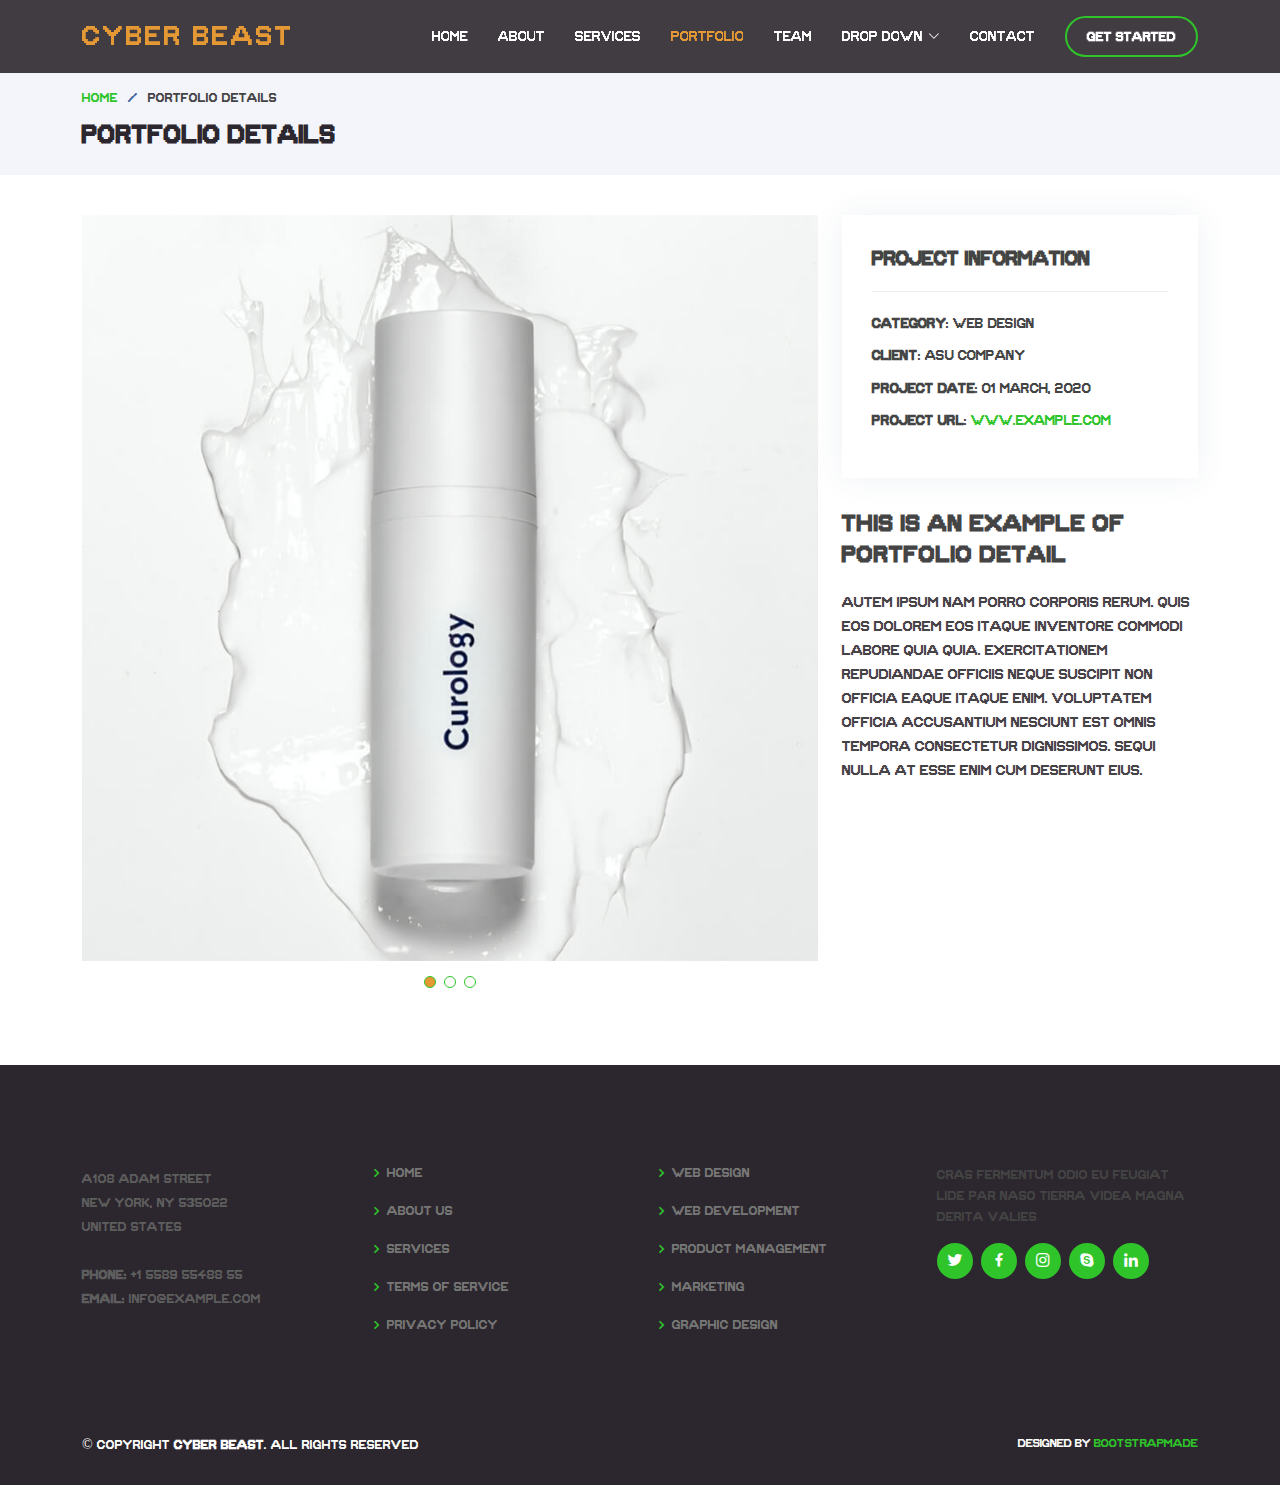
<file: portfolio-details.html>
<!DOCTYPE html>
<html lang="en">

<head>
  <meta charset="utf-8">
  <meta content="width=device-width, initial-scale=1.0" name="viewport">

  <title>Cyber Beast</title>
  <meta content="" name="description">
  <meta content="" name="keywords">

  <!-- Favicons -->
  <link href="assets/img/favicon.png" rel="icon">
  <link href="assets/img/apple-touch-icon.png" rel="apple-touch-icon">

  <!-- Google Fonts -->
  <link href="https://fonts.googleapis.com/css?family=Open+Sans:300,300i,400,400i,600,600i,700,700i|Jost:300,300i,400,400i,500,500i,600,600i,700,700i|Poppins:300,300i,400,400i,500,500i,600,600i,700,700i" rel="stylesheet">

  <!-- Vendor CSS Files -->
  <link href="assets/vendor/aos/aos.css" rel="stylesheet">
  <link href="assets/vendor/bootstrap/css/bootstrap.min.css" rel="stylesheet">
  <link href="assets/vendor/bootstrap-icons/bootstrap-icons.css" rel="stylesheet">
  <link href="assets/vendor/boxicons/css/boxicons.min.css" rel="stylesheet">
  <link href="assets/vendor/glightbox/css/glightbox.min.css" rel="stylesheet">
  <link href="assets/vendor/remixicon/remixicon.css" rel="stylesheet">
  <link href="assets/vendor/swiper/swiper-bundle.min.css" rel="stylesheet">

  <!-- Template Main CSS File -->
  <link href="assets/css/style.css" rel="stylesheet">

  <!-- =======================================================
  * Template Name: Arsha - v4.9.0
  * Template URL: https://bootstrapmade.com/arsha-free-bootstrap-html-template-corporate/
  * Author: BootstrapMade.com
  * License: https://bootstrapmade.com/license/
  ======================================================== -->
</head>

<body>

  <!-- ======= Header ======= -->
  <header id="header" class="fixed-top header-inner-pages">
    <div class="container d-flex align-items-center">

      <h1 class="logo me-auto"><a href="index.html">Cyber Beast</a></h1>
      <!-- Uncomment below if you prefer to use an image logo -->
      <!-- <a href="index.html" class="logo me-auto"><img src="assets/img/logo.png" alt="" class="img-fluid"></a>-->

      <nav id="navbar" class="navbar">
        <ul>
          <li><a class="nav-link scrollto " href="#hero">Home</a></li>
          <li><a class="nav-link scrollto" href="#about">About</a></li>
          <li><a class="nav-link scrollto" href="#services">Services</a></li>
          <li><a class="nav-link  active scrollto" href="#portfolio">Portfolio</a></li>
          <li><a class="nav-link scrollto" href="#team">Team</a></li>
          <li class="dropdown"><a href="#"><span>Drop Down</span> <i class="bi bi-chevron-down"></i></a>
            <ul>
              <li><a href="#">Drop Down 1</a></li>
              <li class="dropdown"><a href="#"><span>Deep Drop Down</span> <i class="bi bi-chevron-right"></i></a>
                <ul>
                  <li><a href="#">Deep Drop Down 1</a></li>
                  <li><a href="#">Deep Drop Down 2</a></li>
                  <li><a href="#">Deep Drop Down 3</a></li>
                  <li><a href="#">Deep Drop Down 4</a></li>
                  <li><a href="#">Deep Drop Down 5</a></li>
                </ul>
              </li>
              <li><a href="#">Drop Down 2</a></li>
              <li><a href="#">Drop Down 3</a></li>
              <li><a href="#">Drop Down 4</a></li>
            </ul>
          </li>
          <li><a class="nav-link scrollto" href="#contact">Contact</a></li>
          <li><a class="getstarted scrollto" href="#about">Get Started</a></li>
        </ul>
        <i class="bi bi-list mobile-nav-toggle"></i>
      </nav><!-- .navbar -->

    </div>
  </header><!-- End Header -->

  <main id="main">

    <!-- ======= Breadcrumbs ======= -->
    <section id="breadcrumbs" class="breadcrumbs">
      <div class="container">

        <ol>
          <li><a href="index.html">Home</a></li>
          <li>Portfolio Details</li>
        </ol>
        <h2>Portfolio Details</h2>

      </div>
    </section><!-- End Breadcrumbs -->

    <!-- ======= Portfolio Details Section ======= -->
    <section id="portfolio-details" class="portfolio-details">
      <div class="container">

        <div class="row gy-4">

          <div class="col-lg-8">
            <div class="portfolio-details-slider swiper">
              <div class="swiper-wrapper align-items-center">

                <div class="swiper-slide">
                  <img src="assets/img/portfolio/portfolio-1.jpg" alt="">
                </div>

                <div class="swiper-slide">
                  <img src="assets/img/portfolio/portfolio-2.jpg" alt="">
                </div>

                <div class="swiper-slide">
                  <img src="assets/img/portfolio/portfolio-3.jpg" alt="">
                </div>

              </div>
              <div class="swiper-pagination"></div>
            </div>
          </div>

          <div class="col-lg-4">
            <div class="portfolio-info">
              <h3>Project information</h3>
              <ul>
                <li><strong>Category</strong>: Web design</li>
                <li><strong>Client</strong>: ASU Company</li>
                <li><strong>Project date</strong>: 01 March, 2020</li>
                <li><strong>Project URL</strong>: <a href="#">www.example.com</a></li>
              </ul>
            </div>
            <div class="portfolio-description">
              <h2>This is an example of portfolio detail</h2>
              <p>
                Autem ipsum nam porro corporis rerum. Quis eos dolorem eos itaque inventore commodi labore quia quia. Exercitationem repudiandae officiis neque suscipit non officia eaque itaque enim. Voluptatem officia accusantium nesciunt est omnis tempora consectetur dignissimos. Sequi nulla at esse enim cum deserunt eius.
              </p>
            </div>
          </div>

        </div>

      </div>
    </section><!-- End Portfolio Details Section -->

  </main><!-- End #main -->

  <!-- ======= Footer ======= -->
  <footer id="footer">

    <div class="footer-newsletter">
      <div class="container">
        <div class="row justify-content-center">
          <div class="col-lg-6">
            <h4>Join Our Newsletter</h4>
            <p>Tamen quem nulla quae legam multos aute sint culpa legam noster magna</p>
            <form action="" method="post">
              <input type="email" name="email"><input type="submit" value="Subscribe">
            </form>
          </div>
        </div>
      </div>
    </div>

    <div class="footer-top">
      <div class="container">
        <div class="row">

          <div class="col-lg-3 col-md-6 footer-contact">
            <h3>Arsha</h3>
            <p>
              A108 Adam Street <br>
              New York, NY 535022<br>
              United States <br><br>
              <strong>Phone:</strong> +1 5589 55488 55<br>
              <strong>Email:</strong> info@example.com<br>
            </p>
          </div>

          <div class="col-lg-3 col-md-6 footer-links">
            <h4>Useful Links</h4>
            <ul>
              <li><i class="bx bx-chevron-right"></i> <a href="#">Home</a></li>
              <li><i class="bx bx-chevron-right"></i> <a href="#">About us</a></li>
              <li><i class="bx bx-chevron-right"></i> <a href="#">Services</a></li>
              <li><i class="bx bx-chevron-right"></i> <a href="#">Terms of service</a></li>
              <li><i class="bx bx-chevron-right"></i> <a href="#">Privacy policy</a></li>
            </ul>
          </div>

          <div class="col-lg-3 col-md-6 footer-links">
            <h4>Our Services</h4>
            <ul>
              <li><i class="bx bx-chevron-right"></i> <a href="#">Web Design</a></li>
              <li><i class="bx bx-chevron-right"></i> <a href="#">Web Development</a></li>
              <li><i class="bx bx-chevron-right"></i> <a href="#">Product Management</a></li>
              <li><i class="bx bx-chevron-right"></i> <a href="#">Marketing</a></li>
              <li><i class="bx bx-chevron-right"></i> <a href="#">Graphic Design</a></li>
            </ul>
          </div>

          <div class="col-lg-3 col-md-6 footer-links">
            <h4>Our Social Networks</h4>
            <p>Cras fermentum odio eu feugiat lide par naso tierra videa magna derita valies</p>
            <div class="social-links mt-3">
              <a href="#" class="twitter"><i class="bx bxl-twitter"></i></a>
              <a href="#" class="facebook"><i class="bx bxl-facebook"></i></a>
              <a href="#" class="instagram"><i class="bx bxl-instagram"></i></a>
              <a href="#" class="google-plus"><i class="bx bxl-skype"></i></a>
              <a href="#" class="linkedin"><i class="bx bxl-linkedin"></i></a>
            </div>
          </div>

        </div>
      </div>
    </div>

    <div class="container footer-bottom clearfix">
      <div class="copyright">
        &copy; Copyright <strong><span>Cyber Beast</span></strong>. All Rights Reserved
      </div>
      <div class="credits">
        <!-- All the links in the footer should remain intact. -->
        <!-- You can delete the links only if you purchased the pro version. -->
        <!-- Licensing information: https://bootstrapmade.com/license/ -->
        <!-- Purchase the pro version with working PHP/AJAX contact form: https://bootstrapmade.com/arsha-free-bootstrap-html-template-corporate/ -->
        Designed by <a href="https://bootstrapmade.com/">BootstrapMade</a>
      </div>
    </div>
  </footer><!-- End Footer -->

  <div id="preloader"></div>
  <a href="#" class="back-to-top d-flex align-items-center justify-content-center"><i class="bi bi-arrow-up-short"></i></a>

  <!-- Vendor JS Files -->
  <script src="assets/vendor/aos/aos.js"></script>
  <script src="assets/vendor/bootstrap/js/bootstrap.bundle.min.js"></script>
  <script src="assets/vendor/glightbox/js/glightbox.min.js"></script>
  <script src="assets/vendor/isotope-layout/isotope.pkgd.min.js"></script>
  <script src="assets/vendor/swiper/swiper-bundle.min.js"></script>
  <script src="assets/vendor/waypoints/noframework.waypoints.js"></script>
  <script src="assets/vendor/php-email-form/validate.js"></script>

  <!-- Template Main JS File -->
  <script src="assets/js/main.js"></script>

</body>

</html>
</file>
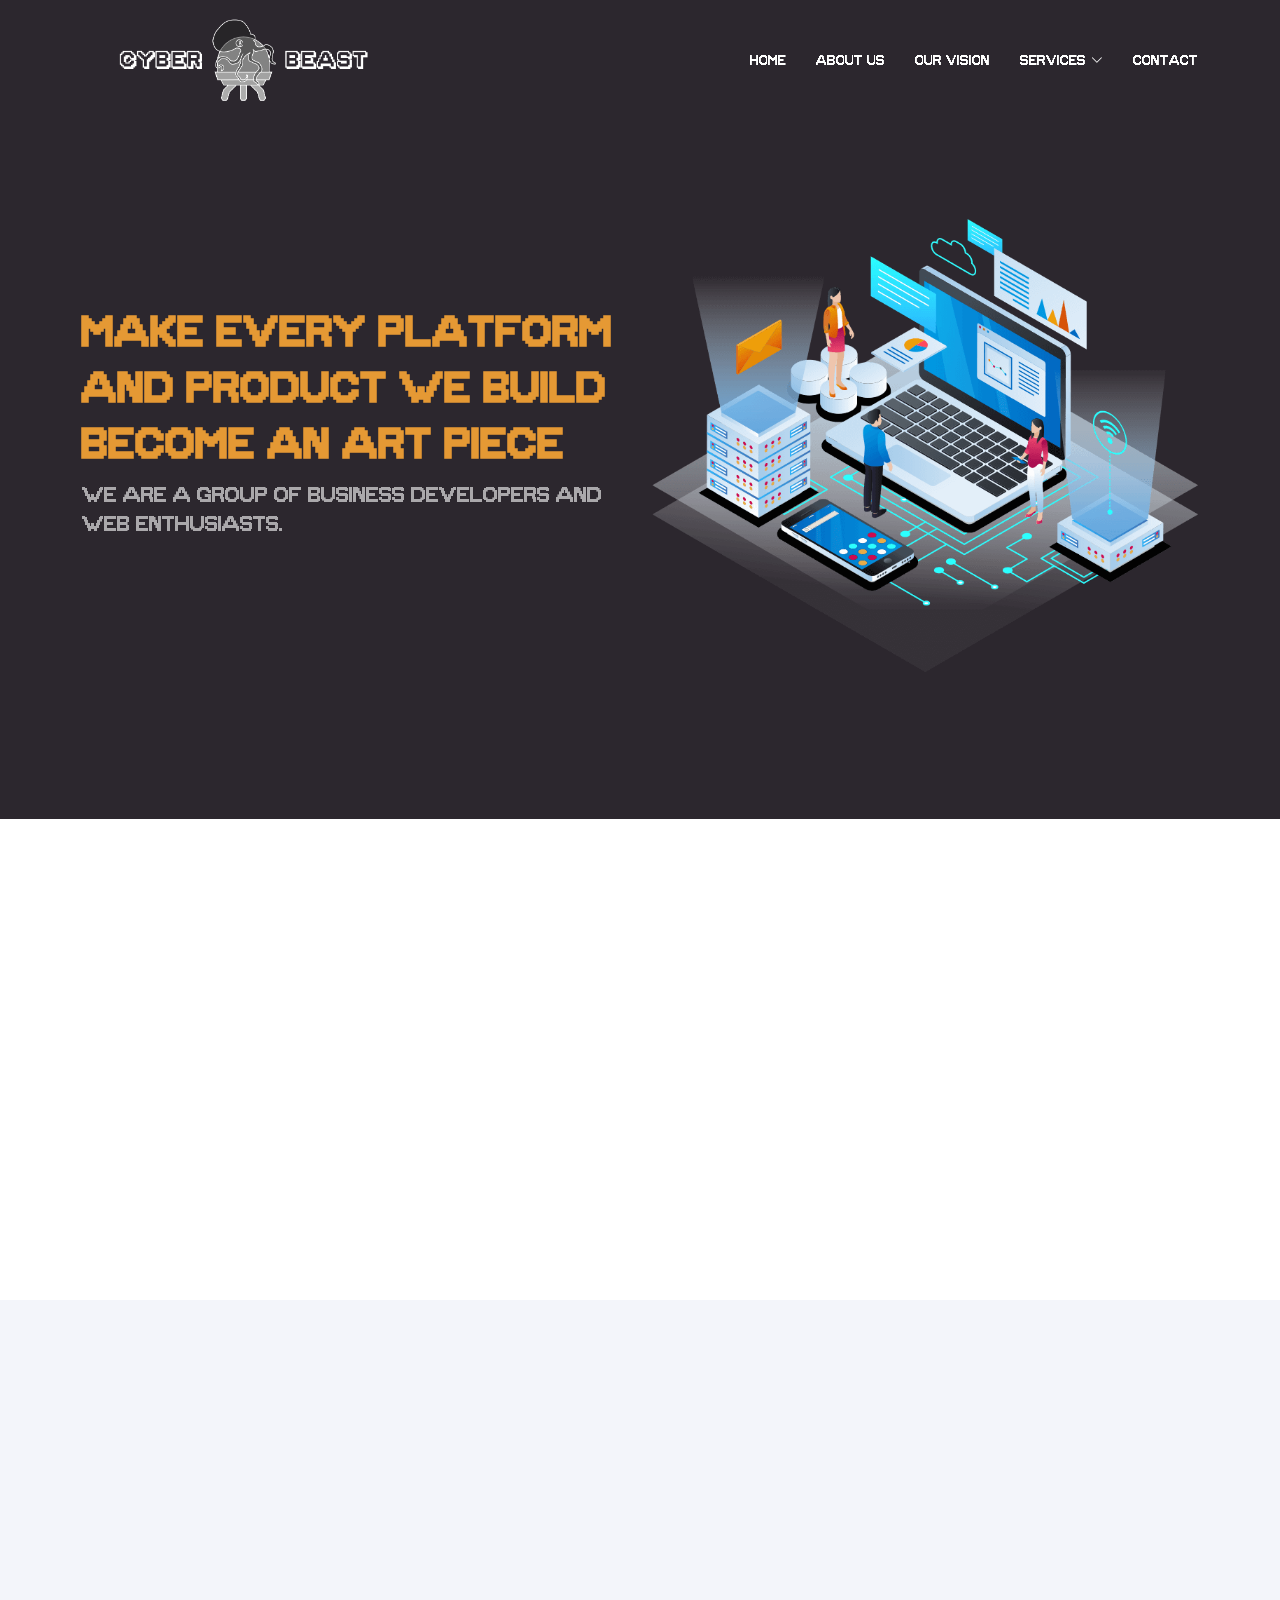
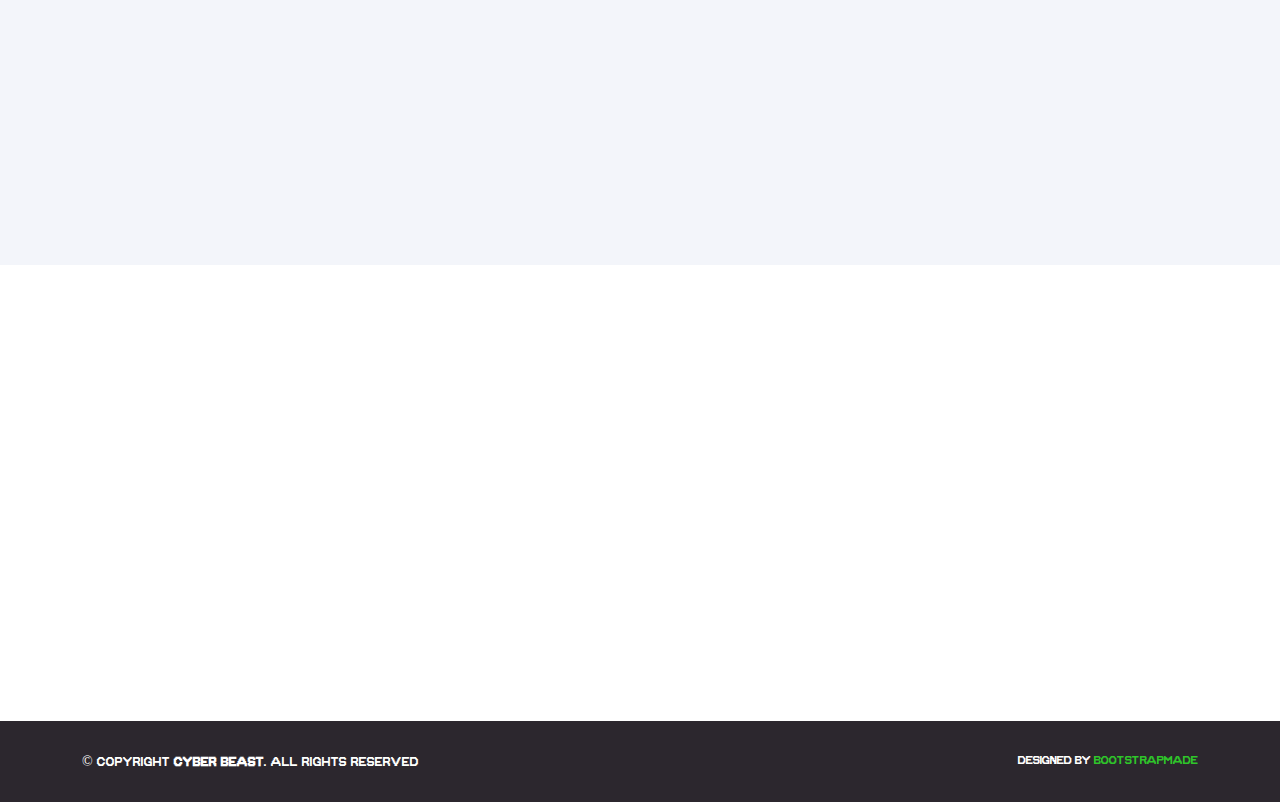
<file: services.html>
<!DOCTYPE html>
<html lang="en">

<head>
  <meta charset="utf-8">
  <meta content="width=device-width, initial-scale=1.0" name="viewport">

  <title>Cyber Beast </title>
  <meta content="" name="description">
  <meta content="" name="keywords">

  <!-- Favicons -->
  <link href="assets/img/favicon.png" rel="icon">
  <link href="assets/img/apple-touch-icon.png" rel="apple-touch-icon">

  <!-- Google Fonts -->
  <link href="https://fonts.googleapis.com/css?family=Open+Sans:300,300i,400,400i,600,600i,700,700i|Jost:300,300i,400,400i,500,500i,600,600i,700,700i|Poppins:300,300i,400,400i,500,500i,600,600i,700,700i" rel="stylesheet">

  <!-- Vendor CSS Files -->
  <link href="assets/vendor/aos/aos.css" rel="stylesheet">
  <link href="assets/vendor/bootstrap/css/bootstrap.min.css" rel="stylesheet">
  <link href="assets/vendor/bootstrap-icons/bootstrap-icons.css" rel="stylesheet">
  <link href="assets/vendor/boxicons/css/boxicons.min.css" rel="stylesheet">
  <link href="assets/vendor/glightbox/css/glightbox.min.css" rel="stylesheet">
  <link href="assets/vendor/remixicon/remixicon.css" rel="stylesheet">
  <link href="assets/vendor/swiper/swiper-bundle.min.css" rel="stylesheet">

  <!-- Template Main CSS File -->
  <link href="assets/css/style.css" rel="stylesheet">

  <!-- =======================================================
  * Template Name: Arsha - v4.9.0
  * Template URL: https://bootstrapmade.com/arsha-free-bootstrap-html-template-corporate/
  * Author: BootstrapMade.com
  * License: https://bootstrapmade.com/license/
  ======================================================== -->
</head>

<body>

  <!-- ======= Header ======= -->
  <header id="header" class="fixed-top ">
    <div class="container d-flex align-items-center">

      <!-- <h1 class="logo me-auto"><a href="index.html">Cyber Beast</a></h1> -->
      <!-- Uncomment below if you prefer to use an image logo -->
      <a href="index.html" class="logo me-auto"><img src="assets/img/logo.png" alt="" class="logo img-fluid"></a>

      <nav id="navbar" class="navbar">
        <ul>
          <li><a class="nav-link scrollto" href="index.html">Home</a></li>
          <li><a class="nav-link scrollto" href="aboutus.html#about">About Us</a></li>
          <li><a class="nav-link scrollto" href="aboutus.html#vision">Our Vision</a></li>
          <!-- <li><a class="nav-link scrollto" href="#services">Services</a></li> -->
          <!-- <li><a class="nav-link scrollto" href="#team">Team</a></li> -->
          <li class="dropdown"><a href="#"><span>Services</span> <i class="bi bi-chevron-down"></i></a>
            <ul>
              <!-- <li><a href="#">Drop Down 1</a></li>
              <li class="dropdown"><a href="#"><span>Deep Drop Down</span> <i class="bi bi-chevron-right"></i></a>
                <ul>
                  <li><a href="#">Deep Drop Down 1</a></li>
                  <li><a href="#">Deep Drop Down 2</a></li>
                  <li><a href="#">Deep Drop Down 3</a></li>
                  <li><a href="#">Deep Drop Down 4</a></li>
                  <li><a href="#">Deep Drop Down 5</a></li>
                </ul>
              </li>
              <li><a href="#">Drop Down 2</a></li> -->
              <li><a href="#seo">Search Engine Optimization (SEO)</a></li>
              <li><a href="#crs">Central Reservation System (CRS)</a></li>
            </ul>
          </li>
          <li><a class="nav-link scrollto" href="contactus.html#contact">Contact</a></li>
          <!-- <li><a class="getstarted scrollto" href="#about">Get Started</a></li> -->
        </ul>
        <i class="bi bi-list mobile-nav-toggle"></i>
      </nav><!-- .navbar -->

    </div>
  </header><!-- End Header -->

  <!-- ======= Hero Section ======= -->
  <section id="hero" class="d-flex align-items-center">

    <div class="container">
      <div class="row">
        <div class="col-lg-6 d-flex flex-column justify-content-center pt-4 pt-lg-0 order-2 order-lg-1" data-aos="fade-up" data-aos-delay="200">
          <h1>Make every platform and product we build become an art piece</h1>
          <h2>We are a group of business developers and web enthusiasts.</h2>
          <!-- <div class="d-flex justify-content-center justify-content-lg-start">
            <a href="#about" class="btn-get-started scrollto">Get Started</a>
            <a href="https://www.youtube.com/watch?v=jDDaplaOz7Q" class="glightbox btn-watch-video"><i class="bi bi-play-circle"></i><span>Watch Video</span></a>
          </div> -->
        </div>
        <div class="col-lg-6 order-1 order-lg-2 hero-img" data-aos="zoom-in" data-aos-delay="200">
          <img src="assets/img/hero-img.png" class="img-fluid animated" alt="">
        </div>
      </div>
    </div>

  </section><!-- End Hero -->

  <main id="main">

    <!-- ======= Services Section ======= -->
    <section id="services" class="services">
      <div class="container" data-aos="fade-up">

        <div class="section-title">
          <h2>Services</h2>
          <!-- <p>Magnam dolores commodi suscipit. Necessitatibus eius consequatur ex aliquid fuga eum quidem. Sit sint consectetur velit. Quisquam quos quisquam cupiditate. Et nemo qui impedit suscipit alias ea. Quia fugiat sit in iste officiis commodi quidem hic quas.</p> -->
        </div>

        <div class="row">
          <div class="col-xl-3 col-md-6 d-flex align-items-stretch" data-aos="zoom-in" data-aos-delay="100">
            <div class="icon-box">
              <div class="icon"><i class="bx bxl-dribbble"></i></div>
              <h4><a href="">Search Engine Optimization (SEO)</a></h4>
              <!-- <p>Voluptatum deleniti atque corrupti quos dolores et quas molestias excepturi</p> -->
            </div>
          </div>

          <div class="col-xl-3 col-md-6 d-flex align-items-stretch mt-4 mt-md-0" data-aos="zoom-in" data-aos-delay="200">
            <div class="icon-box">
              <div class="icon"><i class="bx bx-file"></i></div>
              <h4><a href="">Central Reservation System (CRS)</a></h4>
              <!-- <p>Duis aute irure dolor in reprehenderit in voluptate velit esse cillum dolore</p> -->
            </div>
          </div>

          <div class="col-xl-3 col-md-6 d-flex align-items-stretch mt-4 mt-xl-0" data-aos="zoom-in" data-aos-delay="300">
            <div class="icon-box">
              <div class="icon"><i class="bx bx-tachometer"></i></div>
              <h4><a href="">Web Design and Development</a></h4>
              <!-- <p>Excepteur sint occaecat cupidatat non proident, sunt in culpa qui officia</p> -->
            </div>
          </div>

          <div class="col-xl-3 col-md-6 d-flex align-items-stretch mt-4 mt-xl-0" data-aos="zoom-in" data-aos-delay="400">
            <div class="icon-box">
              <div class="icon"><i class="bx bx-layer"></i></div>
              <h4><a href="">Online Marketing</a></h4>
              <!-- <p>At vero eos et accusamus et iusto odio dignissimos ducimus qui blanditiis</p> -->
            </div>
          </div>

        </div>

      </div>
    </section><!-- End Services Section -->

    <!-- ======= SEO Section ======= -->
    <section id="seo" class="seo section-bg">
      <div class="container-fluid" data-aos="fade-up">

        <div class="row">

          <div class="col-lg-7 d-flex flex-column justify-content-center align-items-stretch  order-2 order-lg-1">

            <div class="content">
              <h3>Search Engine Optimization (SEO)</h3>
              <p>
                Search Engine Optimization (SEO) is an improvement process that makes website easy to exposure by search engines. Theoretically Search Engine will help users base on the keywords to select the most relevant result to the users.
              </p>
              <p>
                And SEO is the process of evaluate what kind of the website (results) will show on the list. Most importantly it is NO fees of charge, in other words it is an open & fair competition. The searching process seems like fair, but not at all.
              </p>
              <p>
                Since the process is run by many factor & criteria. Such as Mata keywords, web design, media content and so on. Our work is helping clients to have a higher ranking in google or other search engine.
              </p>
            </div>
          </div>
          <div class="col-lg-5 align-items-stretch order-1 order-lg-2 img" style='background-image: url("assets/img/why-us.png");' data-aos="zoom-in" data-aos-delay="150">&nbsp;</div>
        </div>

      </div>
    </section><!-- End Why Us Section -->

    <!-- ======= CRS Section ======= -->
    <section id="crs" class="crs">
      <div class="container" data-aos="fade-up">

        <div class="row">
          <div class="col-lg-6 d-flex align-items-center" data-aos="fade-right" data-aos-delay="100">
            <img src="assets/img/skills.png" class="img-fluid" alt="">
          </div>
          <div class="col-lg-6 pt-4 pt-lg-0 content" data-aos="fade-left" data-aos-delay="100">
            <h3>Central Reservation System (CRS)</h3>
            <p>              
              Central Reservation System (CRS) is a platform used to depository and retrieve information to conduct transactions related to service unit. It is a key process to relay computerized data for service unit may making reservation and ensuring that the service is not overbooked.
            </p>
            <p>
              Also all of our data is stagage on cloud, therefore our clients may access, retrieve & edit anywhere. If you are looking for the reservation system, Cyber Beast Reservation System will be your best choice.
            </p>
          </div>
        </div>

      </div>
    </section><!-- End CRS Section -->

  </main><!-- End #main -->

  <!-- ======= Footer ======= -->
  <footer id="footer">

    <div class="footer-newsletter">
      <div class="container">
        <div class="row justify-content-center">
          <div class="col-lg-6">
            <h4>Join Our Newsletter</h4>
            <p>Tamen quem nulla quae legam multos aute sint culpa legam noster magna</p>
            <form action="" method="post">
              <input type="email" name="email"><input type="submit" value="Subscribe">
            </form>
          </div>
        </div>
      </div>
    </div>

    <!-- <div class="footer-top">
      <div class="container">
        <div class="row">

          <div class="col-lg-3 col-md-6 footer-contact">
            <h3 class="footer-company-name">Cyber Beast</h3>
            <p>
              A108 Adam Street <br>
              New York, NY 535022<br>
              United States <br><br>
              <strong>Phone:</strong> +1 5589 55488 55<br>
              <strong>Email:</strong> info@example.com<br>
            </p>
          </div>

          <div class="col-lg-3 col-md-6 footer-links">
            <h4>Useful Links</h4>
            <ul>
              <li><i class="bx bx-chevron-right"></i> <a href="#">Home</a></li>
              <li><i class="bx bx-chevron-right"></i> <a href="#">About us</a></li>
              <li><i class="bx bx-chevron-right"></i> <a href="#">Services</a></li>
              <li><i class="bx bx-chevron-right"></i> <a href="#">Terms of service</a></li>
              <li><i class="bx bx-chevron-right"></i> <a href="#">Privacy policy</a></li>
            </ul>
          </div>

          <div class="col-lg-3 col-md-6 footer-links">
            <h4>Our Services</h4>
            <ul>
              <li><i class="bx bx-chevron-right"></i> <a href="#">Web Design</a></li>
              <li><i class="bx bx-chevron-right"></i> <a href="#">Web Development</a></li>
              <li><i class="bx bx-chevron-right"></i> <a href="#">Product Management</a></li>
              <li><i class="bx bx-chevron-right"></i> <a href="#">Marketing</a></li>
              <li><i class="bx bx-chevron-right"></i> <a href="#">Graphic Design</a></li>
            </ul>
          </div>

          <div class="col-lg-3 col-md-6 footer-links">
            <h4>Our Social Networks</h4>
            <p>Cras fermentum odio eu feugiat lide par naso tierra videa magna derita valies</p>
            <div class="social-links mt-3">
              <a href="#" class="twitter"><i class="bx bxl-twitter"></i></a>
              <a href="#" class="facebook"><i class="bx bxl-facebook"></i></a>
              <a href="#" class="instagram"><i class="bx bxl-instagram"></i></a>
              <a href="#" class="google-plus"><i class="bx bxl-skype"></i></a>
              <a href="#" class="linkedin"><i class="bx bxl-linkedin"></i></a>
            </div>
          </div>

        </div>
      </div>
    </div> -->

    <div class="container footer-bottom clearfix">
      <div class="copyright">
        &copy; Copyright <strong><span>Cyber Beast</span></strong>. All Rights Reserved
      </div>
      <div class="credits">
        <!-- All the links in the footer should remain intact. -->
        <!-- You can delete the links only if you purchased the pro version. -->
        <!-- Licensing information: https://bootstrapmade.com/license/ -->
        <!-- Purchase the pro version with working PHP/AJAX contact form: https://bootstrapmade.com/arsha-free-bootstrap-html-template-corporate/ -->
        Designed by <a class="bootstrapmade" href="https://bootstrapmade.com/">BootstrapMade</a>
      </div>
    </div>
  </footer><!-- End Footer -->

  <div id="preloader"></div>
  <a href="#" class="back-to-top d-flex align-items-center justify-content-center"><i class="bi bi-arrow-up-short"></i></a>

  <!-- Vendor JS Files -->
  <script src="assets/vendor/aos/aos.js"></script>
  <script src="assets/vendor/bootstrap/js/bootstrap.bundle.min.js"></script>
  <script src="assets/vendor/glightbox/js/glightbox.min.js"></script>
  <script src="assets/vendor/isotope-layout/isotope.pkgd.min.js"></script>
  <script src="assets/vendor/swiper/swiper-bundle.min.js"></script>
  <script src="assets/vendor/waypoints/noframework.waypoints.js"></script>
  <script src="assets/vendor/php-email-form/validate.js"></script>

  <!-- Template Main JS File -->
  <script src="assets/js/main.js"></script>

</body>

</html>
</file>
<file: assets/css/style.css>
/**
* Template Name: Arsha - v4.9.0
* Template URL: https://bootstrapmade.com/arsha-free-bootstrap-html-template-corporate/
* Author: BootstrapMade.com
* License: https://bootstrapmade.com/license/
*/

/*--------------------------------------------------------------
# General
--------------------------------------------------------------*/
@font-face {
  font-family: myFirstFont;
  src: url(../fonts/3.ttf);
}

body {
  font-family: myFirstFont;
  color: #444444;
}

a {
  color: #2fc52a;
  text-decoration: none;
}

a:hover {
  color: #73c5eb;
  text-decoration: none;
}

h1,
h2,
h3,
h4,
h5,
h6 {
  font-family: myFirstFont;
}

/*--------------------------------------------------------------
# Preloader
--------------------------------------------------------------*/
#preloader {
  position: fixed;
  top: 0;
  left: 0;
  right: 0;
  bottom: 0;
  z-index: 9999;
  overflow: hidden;
  background: #2C272E;
}

#preloader:before {
  content: "";
  position: fixed;
  top: calc(50% - 30px);
  left: calc(50% - 30px);
  border: 6px solid #2C272E;
  border-top-color: #fff;
  border-bottom-color: #fff;
  border-radius: 50%;
  width: 60px;
  height: 60px;
  -webkit-animation: animate-preloader 1s linear infinite;
  animation: animate-preloader 1s linear infinite;
}

@-webkit-keyframes animate-preloader {
  0% {
    transform: rotate(0deg);
  }

  100% {
    transform: rotate(360deg);
  }
}

@keyframes animate-preloader {
  0% {
    transform: rotate(0deg);
  }

  100% {
    transform: rotate(360deg);
  }
}

/*--------------------------------------------------------------
# Back to top button
--------------------------------------------------------------*/
.back-to-top {
  position: fixed;
  visibility: hidden;
  opacity: 0;
  right: 15px;
  bottom: 15px;
  z-index: 996;
  background: #2fc52a;
  width: 40px;
  height: 40px;
  border-radius: 50px;
  transition: all 0.4s;
}

.back-to-top i {
  font-size: 24px;
  color: #fff;
  line-height: 0;
}

.back-to-top:hover {
  background: #753188;
  color: #fff;
}

.back-to-top.active {
  visibility: visible;
  opacity: 1;
}

/*--------------------------------------------------------------
# Header
--------------------------------------------------------------*/
#header {
  transition: all 0.5s;
  z-index: 997;
  padding: 15px 0;
  padding-left: 0.625rem;
  padding-right: 0.625rem;
}

#header.header-scrolled,
#header.header-inner-pages {
  background: rgba(44, 39, 46, 0.9);
}

#header .logo {
  font-size: 30px;
  margin: 0;
  padding: 0;
  line-height: 1;
  font-weight: 500;
  letter-spacing: 2px;
  text-transform: uppercase;
}

.logo {
  color: #E59934;
}

#header .logo a {
  color: #E59934;
}

#header .logo img {
  max-height: 90px;
}

@media (max-width: 991px) {
  #header .logo img {
    max-height: 50px;
  }
}

/*--------------------------------------------------------------
# Navigation Menu
--------------------------------------------------------------*/
/**
* Desktop Navigation 
*/
.navbar {
  padding: 0;
}

.navbar ul {
  margin: 0;
  padding: 0;
  display: flex;
  list-style: none;
  align-items: center;
}

.navbar li {
  position: relative;
}

.navbar a,
.navbar a:focus {
  display: flex;
  align-items: center;
  justify-content: space-between;
  padding: 10px 0 10px 30px;
  font-size: 15px;
  font-weight: 500;
  color: #fff;
  white-space: nowrap;
  transition: 0.3s;
}

.navbar a i,
.navbar a:focus i {
  font-size: 12px;
  line-height: 0;
  margin-left: 5px;
}

.navbar a:hover,
.navbar .active,
.navbar .active:focus,
.navbar li:hover > a {
  color: #E59934;
}

.navbar .getstarted,
.navbar .getstarted:focus {
  padding: 8px 20px;
  margin-left: 30px;
  border-radius: 50px;
  color: #fff;
  font-size: 14px;
  border: 2px solid #2fc52a;
  font-weight: 600;
}

.navbar .getstarted:hover,
.navbar .getstarted:focus:hover {
  color: #fff;
  background: #753188;
}

.navbar .dropdown ul {
  display: block;
  position: absolute;
  left: 14px;
  top: calc(100% + 30px);
  margin: 0;
  padding: 10px 0;
  z-index: 99;
  opacity: 0;
  visibility: hidden;
  background: #fff;
  box-shadow: 0px 0px 30px rgba(127, 137, 161, 0.25);
  transition: 0.3s;
  border-radius: 4px;
}

.navbar .dropdown ul li {
  min-width: 200px;
}

.navbar .dropdown ul a {
  padding: 10px 20px;
  font-size: 14px;
  text-transform: none;
  font-weight: 500;
  color: #0c3c53;
}

.navbar .dropdown ul a i {
  font-size: 12px;
}

.navbar .dropdown ul a:hover,
.navbar .dropdown ul .active:hover,
.navbar .dropdown ul li:hover > a {
  color: #E59934;
}

.navbar .dropdown:hover > ul {
  opacity: 1;
  top: 100%;
  visibility: visible;
}

.navbar .dropdown .dropdown ul {
  top: 0;
  left: calc(100% - 30px);
  visibility: hidden;
}

.navbar .dropdown .dropdown:hover > ul {
  opacity: 1;
  top: 0;
  left: 100%;
  visibility: visible;
}

@media (max-width: 1366px) {
  .navbar .dropdown .dropdown ul {
    left: -90%;
  }

  .navbar .dropdown .dropdown:hover > ul {
    left: -100%;
  }
}

/**
* Mobile Navigation 
*/
.mobile-nav-toggle {
  color: #fff;
  font-size: 28px;
  cursor: pointer;
  display: none;
  line-height: 0;
  transition: 0.5s;
}

.mobile-nav-toggle.bi-x {
  color: #fff;
}

@media (max-width: 991px) {
  .mobile-nav-toggle {
    display: block;
  }

  .navbar ul {
    display: none;
  }
}

.navbar-mobile {
  position: fixed;
  overflow: hidden;
  top: 0;
  right: 0;
  left: 0;
  bottom: 0;
  background: rgba(44, 39, 46, 0.9);
  transition: 0.3s;
  z-index: 999;
}

.navbar-mobile .mobile-nav-toggle {
  position: absolute;
  top: 15px;
  right: 15px;
}

.navbar-mobile ul {
  display: block;
  position: absolute;
  top: 55px;
  right: 15px;
  bottom: 15px;
  left: 15px;
  padding: 10px 0;
  border-radius: 10px;
  background-color: #fff;
  overflow-y: auto;
  transition: 0.3s;
}

.navbar-mobile a,
.navbar-mobile a:focus {
  padding: 10px 20px;
  font-size: 15px;
  color: #2C272E;
}

.navbar-mobile a:hover,
.navbar-mobile .active,
.navbar-mobile li:hover > a {
  color: #E59934;
}

.navbar-mobile .getstarted,
.navbar-mobile .getstarted:focus {
  margin: 15px;
  color: #2C272E;
}

.navbar-mobile .dropdown ul {
  position: static;
  display: none;
  margin: 10px 20px;
  padding: 10px 0;
  z-index: 99;
  opacity: 1;
  visibility: visible;
  background: #fff;
  box-shadow: 0px 0px 30px rgba(127, 137, 161, 0.25);
}

.navbar-mobile .dropdown ul li {
  min-width: 200px;
}

.navbar-mobile .dropdown ul a {
  padding: 10px 20px;
}

.navbar-mobile .dropdown ul a i {
  font-size: 12px;
}

.navbar-mobile .dropdown ul a:hover,
.navbar-mobile .dropdown ul .active:hover,
.navbar-mobile .dropdown ul li:hover > a {
  color: #E59934;
}

.navbar-mobile .dropdown > .dropdown-active {
  display: block;
}

/*--------------------------------------------------------------
# Hero Section
--------------------------------------------------------------*/
#hero {
  width: 100%;
  height: calc(100vh - 81px);
  background: #2C272E;
  padding-left: 0.625rem;
  padding-right: 0.625rem;
}

#hero .container {
  padding-top: 72px;
}

#hero h1 {
  margin: 0 0 10px 0;
  font-size: 48px;
  font-weight: 700;
  line-height: 56px;
  color: #E59934;
}

#hero h2 {
  color: rgba(255, 255, 255, 0.6);
  margin-bottom: 50px;
  font-size: 24px;
}

#hero .btn-get-started {
  font-family: myFirstFont;
  font-weight: 500;
  font-size: 16px;
  letter-spacing: 1px;
  display: inline-block;
  padding: 10px 28px 11px 28px;
  border-radius: 50px;
  transition: 0.5s;
  margin: 10px 0 0 0;
  color: #fff;
  background: #2fc52a;
}

#hero .btn-get-started:hover {
  background: #753188;
}

#hero .btn-watch-video {
  font-size: 16px;
  display: flex;
  align-items: center;
  transition: 0.5s;
  margin: 10px 0 0 25px;
  color: #fff;
  line-height: 1;
}

#hero .btn-watch-video i {
  line-height: 0;
  color: #fff;
  font-size: 32px;
  transition: 0.3s;
  margin-right: 8px;
}

#hero .btn-watch-video:hover i {
  color: #2fc52a;
}

#hero .animated {
  animation: up-down 2s ease-in-out infinite alternate-reverse both;
}

@media (max-width: 991px) {
  #hero {
    height: 100vh;
    text-align: center;
  }

  #hero .animated {
    -webkit-animation: none;
    animation: none;
  }

  #hero .hero-img {
    text-align: center;
  }

  #hero .hero-img img {
    width: 50%;
  }
}

@media (max-width: 768px) {
  #hero h1 {
    font-size: 28px;
    line-height: 36px;
  }

  #hero h2 {
    font-size: 18px;
    line-height: 24px;
    margin-bottom: 30px;
  }

  #hero .hero-img img {
    width: 70%;
  }
}

@media (max-width: 575px) {
  #hero .hero-img img {
    width: 80%;
  }

  #hero .btn-get-started {
    font-size: 16px;
    padding: 10px 24px 11px 24px;
  }
}

@-webkit-keyframes up-down {
  0% {
    transform: translateY(10px);
  }

  100% {
    transform: translateY(-10px);
  }
}

@keyframes up-down {
  0% {
    transform: translateY(10px);
  }

  100% {
    transform: translateY(-10px);
  }
}

/*--------------------------------------------------------------
# Sections General
--------------------------------------------------------------*/
section {
  padding: 60px 0;
  overflow: hidden;
}

.section-bg {
  background-color: #f3f5fa;
}

.section-title {
  text-align: center;
  padding-bottom: 30px;
}

.section-title h2 {
  font-size: 32px;
  font-weight: bold;
  text-transform: uppercase;
  margin-bottom: 20px;
  padding-bottom: 20px;
  position: relative;
  color: #2C272E;
}

.section-title h2::before {
  content: "";
  position: absolute;
  display: block;
  width: 120px;
  height: 1px;
  background: #ddd;
  bottom: 1px;
  left: calc(50% - 60px);
}

.section-title h2::after {
  content: "";
  position: absolute;
  display: block;
  width: 40px;
  height: 3px;
  background: #2fc52a;
  bottom: 0;
  left: calc(50% - 20px);
}

.section-title p {
  margin-bottom: 0;
}

/*--------------------------------------------------------------
# Clients
--------------------------------------------------------------*/
.clients {
  padding: 12px 0;
  text-align: center;
  display: none;
}

.clients img {
  max-width: 45%;
  transition: all 0.4s ease-in-out;
  display: inline-block;
  padding: 15px 0;
  filter: grayscale(100);
}

.clients img:hover {
  filter: none;
  transform: scale(1.1);
}

@media (max-width: 768px) {
  .clients img {
    max-width: 40%;
  }
}


/*--------------------------------------------------------------
# About Us
--------------------------------------------------------------*/
#about {
  padding-left: 0.625rem;
  padding-right: 0.625rem;
}

.about .content h3 {
  font-weight: 600;
  font-size: 26px;
}

.about .content ul {
  list-style: none;
  padding: 0;
}

.about .content ul li {
  padding-left: 28px;
  position: relative;
}

.about .content ul li + li {
  margin-top: 10px;
}

.about .content ul i {
  position: absolute;
  left: 0;
  top: 2px;
  font-size: 20px;
  color: #2fc52a;
  line-height: 1;
}

.about .content p:last-child {
  margin-bottom: 0;
}

.about .content .btn-learn-more {
  font-family: myFirstFont;
  font-weight: 500;
  font-size: 14px;
  letter-spacing: 1px;
  display: inline-block;
  padding: 12px 32px;
  border-radius: 4px;
  transition: 0.3s;
  line-height: 1;
  color: #2fc52a;
  -webkit-animation-delay: 0.8s;
  animation-delay: 0.8s;
  margin-top: 6px;
  border: 2px solid #2fc52a;
}

.about .content .btn-learn-more:hover {
  background: #2fc52a;
  color: #fff;
  text-decoration: none;
}

/*--------------------------------------------------------------
# Our Vision
--------------------------------------------------------------*/
#vision {
  padding-left: 0.625rem;
  padding-right: 0.625rem;
}

.vision .content h3 {
  font-weight: 600;
  font-size: 26px;
}

.vision .content ul {
  list-style: none;
  padding: 0;
}

.vision .content ul li {
  padding-left: 28px;
  position: relative;
}

.vision .content ul li + li {
  margin-top: 10px;
}

.vision .content ul i {
  position: absolute;
  left: 0;
  top: 2px;
  font-size: 20px;
  color: #2fc52a;
  line-height: 1;
}

.vision .content p:last-child {
  margin-bottom: 0;
}

.vision .content .btn-learn-more {
  font-family: myFirstFont;
  font-weight: 500;
  font-size: 14px;
  letter-spacing: 1px;
  display: inline-block;
  padding: 12px 32px;
  border-radius: 4px;
  transition: 0.3s;
  line-height: 1;
  color: #2fc52a;
  -webkit-animation-delay: 0.8s;
  animation-delay: 0.8s;
  margin-top: 6px;
  border: 2px solid #2fc52a;
}

.vision .content .btn-learn-more:hover {
  background: #2fc52a;
  color: #fff;
  text-decoration: none;
}

/*--------------------------------------------------------------
# Why Us
--------------------------------------------------------------*/
#why-us {
  display: none;
}

.why-us .content {
  padding: 60px 100px 0 100px;
}

.why-us .content h3 {
  font-weight: 400;
  font-size: 34px;
  color: #2C272E;
}

.why-us .content h4 {
  font-size: 20px;
  font-weight: 700;
  margin-top: 5px;
}

.why-us .content p {
  font-size: 15px;
  color: #848484;
}

.why-us .img {
  background-size: contain;
  background-repeat: no-repeat;
  background-position: center center;
}

.why-us .accordion-list {
  padding: 0 100px 60px 100px;
}

.why-us .accordion-list ul {
  padding: 0;
  list-style: none;
}

.why-us .accordion-list li + li {
  margin-top: 15px;
}

.why-us .accordion-list li {
  padding: 20px;
  background: #fff;
  border-radius: 4px;
}

.why-us .accordion-list a {
  display: block;
  position: relative;
  font-family: myFirstFont;
  font-size: 16px;
  line-height: 24px;
  font-weight: 500;
  padding-right: 30px;
  outline: none;
  cursor: pointer;
}

.why-us .accordion-list span {
  color: #2fc52a;
  font-weight: 600;
  font-size: 18px;
  padding-right: 10px;
}

.why-us .accordion-list i {
  font-size: 24px;
  position: absolute;
  right: 0;
  top: 0;
}

.why-us .accordion-list p {
  margin-bottom: 0;
  padding: 10px 0 0 0;
}

.why-us .accordion-list .icon-show {
  display: none;
}

.why-us .accordion-list a.collapsed {
  color: #343a40;
}

.why-us .accordion-list a.collapsed:hover {
  color: #2fc52a;
}

.why-us .accordion-list a.collapsed .icon-show {
  display: inline-block;
}

.why-us .accordion-list a.collapsed .icon-close {
  display: none;
}

@media (max-width: 1024px) {
  .why-us .content,
  .why-us .accordion-list {
    padding-left: 0;
    padding-right: 0;
  }
}

@media (max-width: 992px) {
  .why-us .img {
    min-height: 400px;
  }

  .why-us .content {
    padding-top: 30px;
  }

  .why-us .accordion-list {
    padding-bottom: 30px;
  }
}

@media (max-width: 575px) {
  .why-us .img {
    min-height: 200px;
  }
}

/*--------------------------------------------------------------
# Skills
--------------------------------------------------------------*/
#skills {
  display: none;
}

.skills .content h3 {
  font-weight: 700;
  font-size: 32px;
  color: #2C272E;
  font-family: myFirstFont;
}

.skills .content ul {
  list-style: none;
  padding: 0;
}

.skills .content ul li {
  padding-bottom: 10px;
}

.skills .content ul i {
  font-size: 20px;
  padding-right: 4px;
  color: #2fc52a;
}

.skills .content p:last-child {
  margin-bottom: 0;
}

.skills .progress {
  height: 60px;
  display: block;
  background: none;
  border-radius: 0;
}

.skills .progress .skill {
  padding: 0;
  margin: 0 0 6px 0;
  text-transform: uppercase;
  display: block;
  font-weight: 600;
  font-family: myFirstFont;
  color: #2C272E;
}

.skills .progress .skill .val {
  float: right;
  font-style: normal;
}

.skills .progress-bar-wrap {
  background: #e8edf5;
  height: 10px;
}

.skills .progress-bar {
  width: 1px;
  height: 10px;
  transition: 0.9s;
  background-color: #4668a2;
}

/*--------------------------------------------------------------
# Services
--------------------------------------------------------------*/
.services .icon-box {
  box-shadow: 0px 0 25px 0 rgba(0, 0, 0, 0.1);
  padding: 50px 30px;
  transition: all ease-in-out 0.4s;
  background: #fff;
  width: 98%;
}

.services .icon-box .icon {
  margin-bottom: 10px;
}

.services .icon-box .icon i {
  color: #2fc52a;
  font-size: 36px;
  transition: 0.3s;
}

.services .icon-box h4 {
  font-weight: 500;
  margin-bottom: 15px;
  font-size: 24px;
}

.services .icon-box h4 a {
  color: #2C272E;
  transition: ease-in-out 0.3s;
}

.services .icon-box p {
  line-height: 24px;
  font-size: 14px;
  margin-bottom: 0;
}

.services .icon-box:hover {
  transform: translateY(-10px);
}

.services .icon-box:hover h4 a {
  color: #2fc52a;
}

/*--------------------------------------------------------------
# SEO
--------------------------------------------------------------*/
#seo {
  padding-left: 0.625rem;
  padding-right: 0.625rem;
}

.seo .content {
  padding: 60px 100px 0 100px;
}

.seo .content h3 {
  font-weight: 400;
  font-size: 34px;
  color: #2C272E;
}

.seo .content h4 {
  font-size: 20px;
  font-weight: 700;
  margin-top: 5px;
}

.seo .content p {
  font-size: 15px;
  color: #848484;
}

.seo .img {
  background-size: contain;
  background-repeat: no-repeat;
  background-position: center center;
}

.seo .accordion-list {
  padding: 0 100px 60px 100px;
}

.seo .accordion-list ul {
  padding: 0;
  list-style: none;
}

.seo .accordion-list li + li {
  margin-top: 15px;
}

.seo .accordion-list li {
  padding: 20px;
  background: #fff;
  border-radius: 4px;
}

.seo .accordion-list a {
  display: block;
  position: relative;
  font-family: myFirstFont;
  font-size: 16px;
  line-height: 24px;
  font-weight: 500;
  padding-right: 30px;
  outline: none;
  cursor: pointer;
}

.seo .accordion-list span {
  color: #2fc52a;
  font-weight: 600;
  font-size: 18px;
  padding-right: 10px;
}

.seo .accordion-list i {
  font-size: 24px;
  position: absolute;
  right: 0;
  top: 0;
}

.seo .accordion-list p {
  margin-bottom: 0;
  padding: 10px 0 0 0;
}

.seo .accordion-list .icon-show {
  display: none;
}

.seo .accordion-list a.collapsed {
  color: #343a40;
}

.seo .accordion-list a.collapsed:hover {
  color: #2fc52a;
}

.seo .accordion-list a.collapsed .icon-show {
  display: inline-block;
}

.seo .accordion-list a.collapsed .icon-close {
  display: none;
}

@media (max-width: 1024px) {
  .seo .content,
  .seo .accordion-list {
    padding-left: 0;
    padding-right: 0;
  }
}

@media (max-width: 992px) {
  .seo .img {
    min-height: 400px;
  }

  .seo .content {
    padding-top: 30px;
  }

  .seo .accordion-list {
    padding-bottom: 30px;
  }
}

@media (max-width: 575px) {
  .seo .img {
    min-height: 200px;
  }
}

/*--------------------------------------------------------------
# CRS
--------------------------------------------------------------*/
#crs {
  padding-left: 0.625rem;
  padding-right: 0.625rem;
}

.crs .content h3 {
  font-weight: 700;
  font-size: 32px;
  color: #2C272E;
  font-family: myFirstFont;
}

.crs .content ul {
  list-style: none;
  padding: 0;
}

.crs .content ul li {
  padding-bottom: 10px;
}

.crs .content ul i {
  font-size: 20px;
  padding-right: 4px;
  color: #2fc52a;
}

.crs .content p:last-child {
  margin-bottom: 0;
}

.crs .progress {
  height: 60px;
  display: block;
  background: none;
  border-radius: 0;
}

.crs .progress .skill {
  padding: 0;
  margin: 0 0 6px 0;
  text-transform: uppercase;
  display: block;
  font-weight: 600;
  font-family: myFirstFont;
  color: #2C272E;
}

.crs .progress .skill .val {
  float: right;
  font-style: normal;
}

.crs .progress-bar-wrap {
  background: #e8edf5;
  height: 10px;
}

.crs .progress-bar {
  width: 1px;
  height: 10px;
  transition: 0.9s;
  background-color: #4668a2;
}


/*--------------------------------------------------------------
# Cta
--------------------------------------------------------------*/
#cta {
  display: none;
}

.cta {
  background: linear-gradient(rgba(44, 39, 46, 0.9), rgba(44, 39, 46, 0.9)),
    url("../img/cta-bg.jpg") fixed center center;
  background-size: cover;
  padding: 120px 0;
}

.cta h3 {
  color: #fff;
  font-size: 28px;
  font-weight: 700;
}

.cta p {
  color: #fff;
}

.cta .cta-btn {
  font-family: myFirstFont;
  font-weight: 500;
  font-size: 16px;
  letter-spacing: 1px;
  display: inline-block;
  padding: 12px 40px;
  border-radius: 50px;
  transition: 0.5s;
  margin: 10px;
  border: 2px solid #fff;
  color: #fff;
}

.cta .cta-btn:hover {
  background: #2fc52a;
  border: 2px solid #2fc52a;
}

@media (max-width: 1024px) {
  .cta {
    background-attachment: scroll;
  }
}

@media (min-width: 769px) {
  .cta .cta-btn-container {
    display: flex;
    align-items: center;
    justify-content: flex-end;
  }
}

/*--------------------------------------------------------------
# Portfolio
--------------------------------------------------------------*/
#portfolio {
  display: none;
}

.portfolio #portfolio-flters {
  list-style: none;
  margin-bottom: 20px;
}

.portfolio #portfolio-flters li {
  cursor: pointer;
  display: inline-block;
  margin: 10px 5px;
  font-size: 15px;
  font-weight: 500;
  line-height: 1;
  color: #444444;
  transition: all 0.3s;
  padding: 8px 20px;
  border-radius: 50px;
  font-family: myFirstFont;
}

.portfolio #portfolio-flters li:hover,
.portfolio #portfolio-flters li.filter-active {
  background: #E59934;
  color: #fff;
}

.portfolio .portfolio-item {
  margin-bottom: 30px;
}

.portfolio .portfolio-item .portfolio-img {
  overflow: hidden;
}

.portfolio .portfolio-item .portfolio-img img {
  transition: all 0.6s;
}

.portfolio .portfolio-item .portfolio-info {
  opacity: 0;
  position: absolute;
  left: 15px;
  bottom: 0;
  z-index: 3;
  right: 15px;
  transition: all 0.3s;
  background: rgba(55, 81, 126, 0.8);
  padding: 10px 15px;
}

.portfolio .portfolio-item .portfolio-info h4 {
  font-size: 18px;
  color: #fff;
  font-weight: 600;
  color: #fff;
  margin-bottom: 0px;
}

.portfolio .portfolio-item .portfolio-info p {
  color: #f9fcfe;
  font-size: 14px;
  margin-bottom: 0;
}

.portfolio .portfolio-item .portfolio-info .preview-link,
.portfolio .portfolio-item .portfolio-info .details-link {
  position: absolute;
  right: 40px;
  font-size: 24px;
  top: calc(50% - 18px);
  color: #fff;
  transition: 0.3s;
}

.portfolio .portfolio-item .portfolio-info .preview-link:hover,
.portfolio .portfolio-item .portfolio-info .details-link:hover {
  color: #2fc52a;
}

.portfolio .portfolio-item .portfolio-info .details-link {
  right: 10px;
}

.portfolio .portfolio-item:hover .portfolio-img img {
  transform: scale(1.15);
}

.portfolio .portfolio-item:hover .portfolio-info {
  opacity: 1;
}

/*--------------------------------------------------------------
# Portfolio Details
--------------------------------------------------------------*/
.portfolio-details {
  padding-top: 40px;
}

.portfolio-details .portfolio-details-slider img {
  width: 100%;
}

.portfolio-details .portfolio-details-slider .swiper-pagination {
  margin-top: 20px;
  position: relative;
}

.portfolio-details
  .portfolio-details-slider
  .swiper-pagination
  .swiper-pagination-bullet {
  width: 12px;
  height: 12px;
  background-color: #fff;
  opacity: 1;
  border: 1px solid #2fc52a;
}

.portfolio-details
  .portfolio-details-slider
  .swiper-pagination
  .swiper-pagination-bullet-active {
  background-color: #E59934;
}

.portfolio-details .portfolio-info {
  padding: 30px;
  box-shadow: 0px 0 30px rgba(55, 81, 126, 0.08);
}

.portfolio-details .portfolio-info h3 {
  font-size: 22px;
  font-weight: 700;
  margin-bottom: 20px;
  padding-bottom: 20px;
  border-bottom: 1px solid #eee;
}

.portfolio-details .portfolio-info ul {
  list-style: none;
  padding: 0;
  font-size: 15px;
}

.portfolio-details .portfolio-info ul li + li {
  margin-top: 10px;
}

.portfolio-details .portfolio-description {
  padding-top: 30px;
}

.portfolio-details .portfolio-description h2 {
  font-size: 26px;
  font-weight: 700;
  margin-bottom: 20px;
}

.portfolio-details .portfolio-description p {
  padding: 0;
}

/*--------------------------------------------------------------
# Team
--------------------------------------------------------------*/
#team {
  display: none;
}

.team .member {
  position: relative;
  box-shadow: 0px 2px 15px rgba(0, 0, 0, 0.1);
  padding: 30px;
  border-radius: 5px;
  background: #fff;
  transition: 0.5s;
}

.team .member .pic {
  overflow: hidden;
  width: 180px;
  border-radius: 50%;
}

.team .member .pic img {
  transition: ease-in-out 0.3s;
}

.team .member:hover {
  transform: translateY(-10px);
}

.team .member .member-info {
  padding-left: 30px;
}

.team .member h4 {
  font-weight: 700;
  margin-bottom: 5px;
  font-size: 20px;
  color: #2C272E;
}

.team .member span {
  display: block;
  font-size: 15px;
  padding-bottom: 10px;
  position: relative;
  font-weight: 500;
}

.team .member span::after {
  content: "";
  position: absolute;
  display: block;
  width: 50px;
  height: 1px;
  background: #cbd6e9;
  bottom: 0;
  left: 0;
}

.team .member p {
  margin: 10px 0 0 0;
  font-size: 14px;
}

.team .member .social {
  margin-top: 12px;
  display: flex;
  align-items: center;
  justify-content: flex-start;
}

.team .member .social a {
  transition: ease-in-out 0.3s;
  display: flex;
  align-items: center;
  justify-content: center;
  border-radius: 50px;
  width: 32px;
  height: 32px;
  background: #eff2f8;
}

.team .member .social a i {
  color: #2C272E;
  font-size: 16px;
  margin: 0 2px;
}

.team .member .social a:hover {
  background: #2fc52a;
}

.team .member .social a:hover i {
  color: #fff;
}

.team .member .social a + a {
  margin-left: 8px;
}

/*--------------------------------------------------------------
# Pricing
--------------------------------------------------------------*/
#pricing  {
  display: none;
}

.pricing .row {
  padding-top: 40px;
}

.pricing .box {
  padding: 60px 40px;
  box-shadow: 0 3px 20px -2px rgba(20, 45, 100, 0.1);
  background: #fff;
  height: 100%;
  border-top: 4px solid #fff;
  border-radius: 5px;
}

.pricing h3 {
  font-weight: 500;
  margin-bottom: 15px;
  font-size: 20px;
  color: #2C272E;
}

.pricing h4 {
  font-size: 48px;
  color: #2C272E;
  font-weight: 400;
  font-family: myFirstFont;
  margin-bottom: 25px;
}

.pricing h4 sup {
  font-size: 28px;
}

.pricing h4 span {
  color: #2fc52a;
  font-size: 18px;
  display: block;
}

.pricing ul {
  padding: 20px 0;
  list-style: none;
  color: #999;
  text-align: left;
  line-height: 20px;
}

.pricing ul li {
  padding: 10px 0 10px 30px;
  position: relative;
}

.pricing ul i {
  color: #28a745;
  font-size: 24px;
  position: absolute;
  left: 0;
  top: 6px;
}

.pricing ul .na {
  color: #ccc;
}

.pricing ul .na i {
  color: #ccc;
}

.pricing ul .na span {
  text-decoration: line-through;
}

.pricing .buy-btn {
  display: inline-block;
  padding: 12px 35px;
  border-radius: 50px;
  color: #2fc52a;
  transition: none;
  font-size: 16px;
  font-weight: 500;
  font-family: myFirstFont;
  transition: 0.3s;
  border: 1px solid #2fc52a;
}

.pricing .buy-btn:hover {
  background: #2fc52a;
  color: #fff;
}

.pricing .featured {
  border-top-color: #2fc52a;
}

.pricing .featured .buy-btn {
  background: #2fc52a;
  color: #fff;
}

.pricing .featured .buy-btn:hover {
  background: #23a3df;
}

@media (max-width: 992px) {
  .pricing .box {
    max-width: 60%;
    margin: 0 auto 30px auto;
  }
}

@media (max-width: 767px) {
  .pricing .box {
    max-width: 80%;
    margin: 0 auto 30px auto;
  }
}

@media (max-width: 420px) {
  .pricing .box {
    max-width: 100%;
    margin: 0 auto 30px auto;
  }
}

/*--------------------------------------------------------------
# Frequently Asked Questions
--------------------------------------------------------------*/
#faq {
  display: none;
}

.faq .faq-list {
  padding: 0 100px;
}

.faq .faq-list ul {
  padding: 0;
  list-style: none;
}

.faq .faq-list li + li {
  margin-top: 15px;
}

.faq .faq-list li {
  padding: 20px;
  background: #fff;
  border-radius: 4px;
  position: relative;
}

.faq .faq-list a {
  display: block;
  position: relative;
  font-family: myFirstFont;
  font-size: 16px;
  line-height: 24px;
  font-weight: 500;
  padding: 0 30px;
  outline: none;
  cursor: pointer;
}

.faq .faq-list .icon-help {
  font-size: 24px;
  position: absolute;
  right: 0;
  left: 20px;
  color: #2fc52a;
}

.faq .faq-list .icon-show,
.faq .faq-list .icon-close {
  font-size: 24px;
  position: absolute;
  right: 0;
  top: 0;
}

.faq .faq-list p {
  margin-bottom: 0;
  padding: 10px 0 0 0;
}

.faq .faq-list .icon-show {
  display: none;
}

.faq .faq-list a.collapsed {
  color: #2C272E;
  transition: 0.3s;
}

.faq .faq-list a.collapsed:hover {
  color: #2fc52a;
}

.faq .faq-list a.collapsed .icon-show {
  display: inline-block;
}

.faq .faq-list a.collapsed .icon-close {
  display: none;
}

@media (max-width: 1200px) {
  .faq .faq-list {
    padding: 0;
  }
}

/*--------------------------------------------------------------
# Contact
--------------------------------------------------------------*/
.contact .info {
  border-top: 3px solid #2fc52a;
  border-bottom: 3px solid #2fc52a;
  padding: 30px;
  background: #fff;
  width: 100%;
  box-shadow: 0 0 24px 0 rgba(0, 0, 0, 0.1);
}

.contact .info i {
  font-size: 20px;
  color: #2fc52a;
  float: left;
  width: 44px;
  height: 44px;
  background: #e7f5fb;
  display: flex;
  justify-content: center;
  align-items: center;
  border-radius: 50px;
  transition: all 0.3s ease-in-out;
}

.contact .info h4 {
  padding: 0 0 0 60px;
  font-size: 22px;
  font-weight: 600;
  margin-bottom: 5px;
  color: #2C272E;
}

.contact .info p {
  padding: 0 0 10px 60px;
  margin-bottom: 20px;
  font-size: 14px;
  color: #2fc52a;
}

.contact .info .email p {
  padding-top: 5px;
}

.contact .info .social-links {
  padding-left: 60px;
}

.contact .info .social-links a {
  font-size: 18px;
  display: inline-block;
  background: #333;
  color: #fff;
  line-height: 1;
  padding: 8px 0;
  border-radius: 50%;
  text-align: center;
  width: 36px;
  height: 36px;
  transition: 0.3s;
  margin-right: 10px;
}

.contact .info .social-links a:hover {
  background: #2fc52a;
  color: #fff;
}

.contact .info .email:hover i,
.contact .info .address:hover i,
.contact .info .phone:hover i {
  background: #2fc52a;
  color: #fff;
}

.contact .php-email-form {
  width: 100%;
  border-top: 3px solid #2fc52a;
  border-bottom: 3px solid #2fc52a;
  padding: 30px;
  background: #fff;
  box-shadow: 0 0 24px 0 rgba(0, 0, 0, 0.12);
}

.contact .php-email-form .form-group {
  padding-bottom: 8px;
}

.contact .php-email-form .validate {
  display: none;
  color: red;
  margin: 0 0 15px 0;
  font-weight: 400;
  font-size: 13px;
}

.contact .php-email-form .error-message {
  display: none;
  color: #fff;
  background: #ed3c0d;
  text-align: left;
  padding: 15px;
  font-weight: 600;
}

.contact .php-email-form .error-message br + br {
  margin-top: 25px;
}

.contact .php-email-form .sent-message {
  display: none;
  color: #fff;
  background: #18d26e;
  text-align: center;
  padding: 15px;
  font-weight: 600;
}

.contact .php-email-form .loading {
  display: none;
  background: #fff;
  text-align: center;
  padding: 15px;
}

.contact .php-email-form .loading:before {
  content: "";
  display: inline-block;
  border-radius: 50%;
  width: 24px;
  height: 24px;
  margin: 0 10px -6px 0;
  border: 3px solid #18d26e;
  border-top-color: #eee;
  -webkit-animation: animate-loading 1s linear infinite;
  animation: animate-loading 1s linear infinite;
}

.contact .php-email-form .form-group {
  margin-bottom: 20px;
}

.contact .php-email-form label {
  padding-bottom: 8px;
}

.contact .php-email-form input,
.contact .php-email-form textarea {
  border-radius: 0;
  box-shadow: none;
  font-size: 14px;
  border-radius: 4px;
}

.contact .php-email-form input:focus,
.contact .php-email-form textarea:focus {
  border-color: #2fc52a;
}

.contact .php-email-form input {
  height: 44px;
}

.contact .php-email-form textarea {
  padding: 10px 12px;
}

.contact .php-email-form button[type="submit"] {
  background: #2fc52a;
  border: 0;
  padding: 12px 34px;
  color: #fff;
  transition: 0.4s;
  border-radius: 50px;
}

.contact .php-email-form button[type="submit"]:hover {
  background: #753188;
}

@-webkit-keyframes animate-loading {
  0% {
    transform: rotate(0deg);
  }

  100% {
    transform: rotate(360deg);
  }
}

@keyframes animate-loading {
  0% {
    transform: rotate(0deg);
  }

  100% {
    transform: rotate(360deg);
  }
}

/*--------------------------------------------------------------
# Breadcrumbs
--------------------------------------------------------------*/
.breadcrumbs {
  padding: 15px 0;
  background: #f3f5fa;
  min-height: 40px;
  margin-top: 72px;
}

@media (max-width: 992px) {
  .breadcrumbs {
    margin-top: 68px;
  }
}

.breadcrumbs h2 {
  font-size: 28px;
  font-weight: 600;
  color: #2C272E;
}

.breadcrumbs ol {
  display: flex;
  flex-wrap: wrap;
  list-style: none;
  padding: 0 0 10px 0;
  margin: 0;
  font-size: 14px;
}

.breadcrumbs ol li + li {
  padding-left: 10px;
}

.breadcrumbs ol li + li::before {
  display: inline-block;
  padding-right: 10px;
  color: #4668a2;
  content: "/";
}

/*--------------------------------------------------------------
# Footer
--------------------------------------------------------------*/
#footer {
  font-size: 14px;
  background: #2C272E;
}

#footer .footer-newsletter {
  padding: 50px 0;
  background: #f3f5fa;
  text-align: center;
  font-size: 15px;
  color: #444444;
  display: none;
}

#footer .footer-newsletter h4 {
  font-size: 24px;
  margin: 0 0 20px 0;
  padding: 0;
  line-height: 1;
  font-weight: 600;
  color: #2C272E;
}

#footer .footer-newsletter form {
  margin-top: 30px;
  background: #fff;
  padding: 6px 10px;
  position: relative;
  border-radius: 50px;
  box-shadow: 0px 2px 15px rgba(0, 0, 0, 0.06);
  text-align: left;
}

#footer .footer-newsletter form input[type="email"] {
  border: 0;
  padding: 4px 8px;
  width: calc(100% - 100px);
}

#footer .footer-newsletter form input[type="submit"] {
  position: absolute;
  top: 0;
  right: 0;
  bottom: 0;
  border: 0;
  background: none;
  font-size: 16px;
  padding: 0 20px;
  background: #2fc52a;
  color: #fff;
  transition: 0.3s;
  border-radius: 50px;
  box-shadow: 0px 2px 15px rgba(0, 0, 0, 0.1);
}

#footer .footer-newsletter form input[type="submit"]:hover {
  background: #753188;
}

#footer .footer-top {
  padding: 60px 0 30px 0;
}

#footer .footer-top .footer-contact {
  margin-bottom: 30px;
}

#footer .footer-top .footer-contact h3 {
  font-size: 28px;
  margin: 0 0 10px 0;
  padding: 2px 0 2px 0;
  line-height: 1;
  text-transform: uppercase;
  font-weight: 600;
  color: #2C272E;
}

#footer .footer-top .footer-contact p {
  font-size: 14px;
  line-height: 24px;
  margin-bottom: 0;
  font-family: myFirstFont;
  color: #5e5e5e;
}

#footer .footer-top h4 {
  font-size: 16px;
  font-weight: bold;
  color: #2C272E;
  position: relative;
  padding-bottom: 12px;
}

#footer .footer-top .footer-links {
  margin-bottom: 30px;
}

#footer .footer-top .footer-links ul {
  list-style: none;
  padding: 0;
  margin: 0;
}

#footer .footer-top .footer-links ul i {
  padding-right: 2px;
  color: #2fc52a;
  font-size: 18px;
  line-height: 1;
}

#footer .footer-top .footer-links ul li {
  padding: 10px 0;
  display: flex;
  align-items: center;
}

#footer .footer-top .footer-links ul li:first-child {
  padding-top: 0;
}

#footer .footer-top .footer-links ul a {
  color: #777777;
  transition: 0.3s;
  display: inline-block;
  line-height: 1;
}

#footer .footer-top .footer-links ul a:hover {
  text-decoration: none;
  color: #2fc52a;
}

#footer .footer-top .social-links a {
  font-size: 18px;
  display: inline-block;
  background: #2fc52a;
  color: #fff;
  line-height: 1;
  padding: 8px 0;
  margin-right: 4px;
  border-radius: 50%;
  text-align: center;
  width: 36px;
  height: 36px;
  transition: 0.3s;
}

#footer .footer-top .social-links a:hover {
  background: #753188;
  color: #fff;
  text-decoration: none;
}

#footer .footer-bottom {
  padding-top: 30px;
  padding-bottom: 30px;
  color: #fff;
}

#footer .copyright {
  float: left;
}

.footer-company-name {
  color: #E59934 !important;
}

#footer .credits {
  float: right;
  font-size: 13px;
}

.bootstrapmade:hover {
  color: #753188;
}

#footer .credits a {
  transition: 0.3s;
}

@media (max-width: 768px) {
  #footer .footer-bottom {
    padding-top: 20px;
    padding-bottom: 20px;
  }

  #footer .copyright,
  #footer .credits {
    text-align: center;
    float: none;
  }

  #footer .credits {
    padding-top: 4px;
  }
}
</file>
